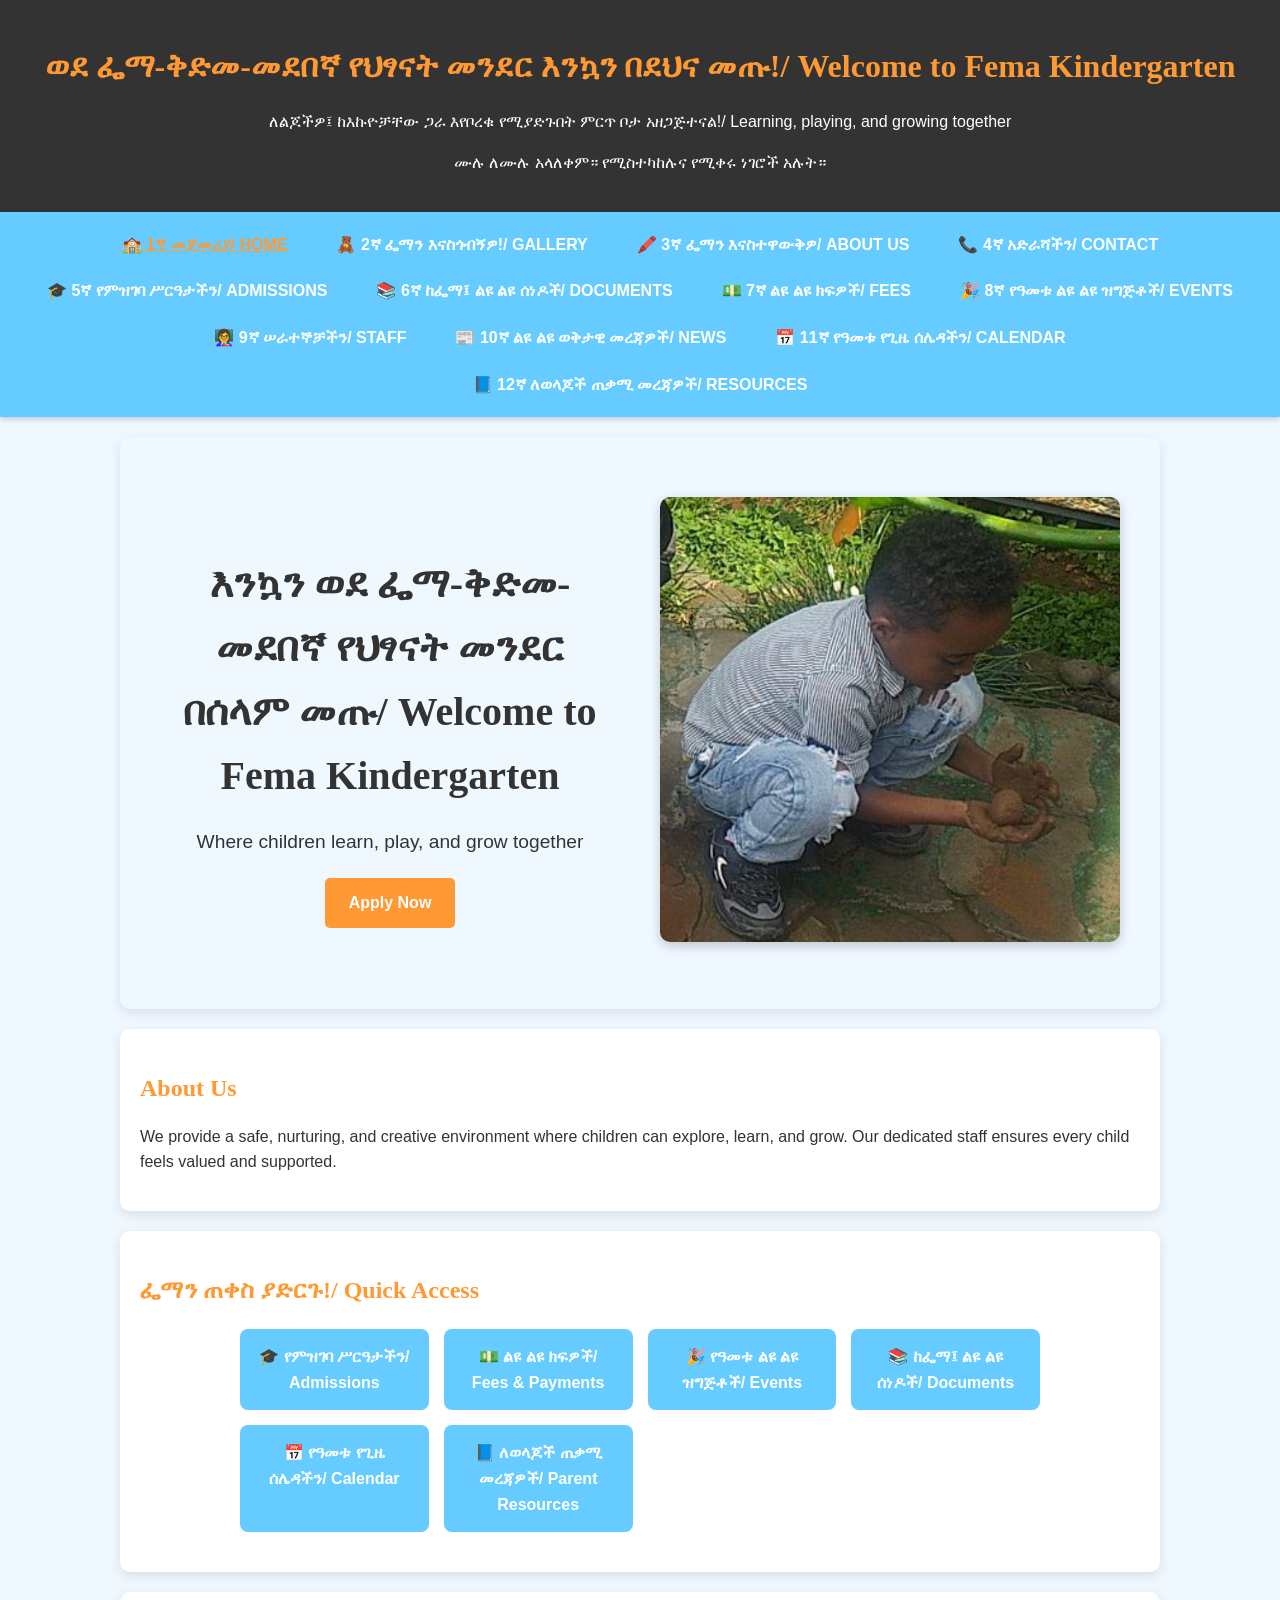
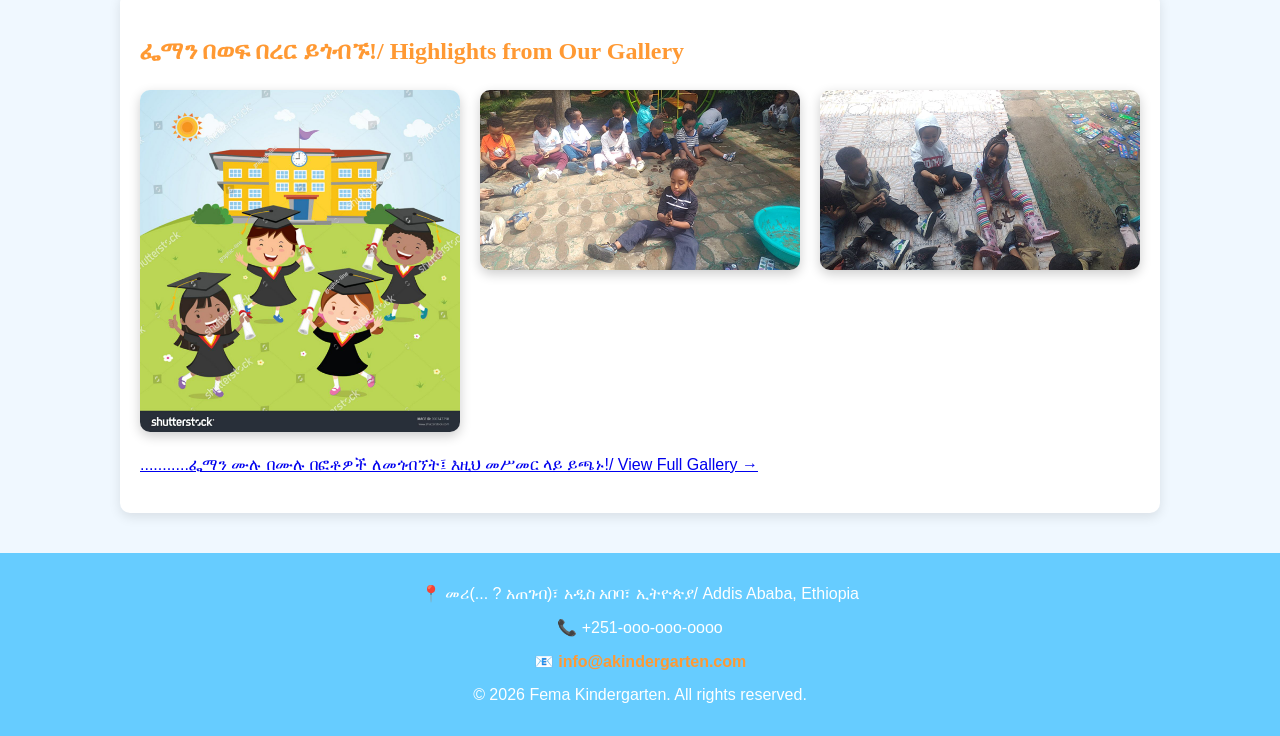
<file: index.html>
<!DOCTYPE html>
<html lang="en">
<head>
   <meta charset="UTF-8">
   <meta name="viewport" content="width=device-width, initial-scale=1.0">
   <title>መጀመሪያ/ Fema Kindergarten - Home</title>
   <link rel="stylesheet" href="03-FemaCSS/style.css">
</head>
<body>

   <!-- Header -->
   <header>
      <h1> ወደ ፌማ-ቅድመ-መደበኛ የህፃናት መንደር እንኳን በደህና መጡ!/ Welcome to Fema Kindergarten</h1>
      <p>ለልጆችዎ፤ ከእኩዮቻቸው ጋራ እየቦረቁ የሚያድጉበት ምርጥ ቦታ አዘጋጅተናል!/ Learning, playing, and growing together</p>
      <p>ሙሉ ለሙሉ አላለቀም። የሚስተካከሉና የሚቀሩ ነገሮች አሉት። </p>
   </header>

   <!-- Navigation -->
   <nav>
      <div class="menu-toggle" id="menu-toggle">☰ Menu</div>
      <div class="nav-links" id="nav-links">
      <a href="index.html" id="home-link" onclick="location.reload();">🏫 1ኛ መጀመሪያ/ Home</a>
      <a href="11-gallery.html">🧸 2ኛ ፌማን እናስጎብኝዎ!/ Gallery</a>
      <a href="10-about.html">🖍️ 3ኛ ፌማን እናስተዋውቅዎ/ About Us</a>
      <a href="9-contact.html">📞 4ኛ አድራሻችን/ Contact</a>
      <a href="8-admissions.html">🎓 5ኛ የምዝገባ ሥርዓታችን/ Admissions</a>
      <a href="7-documents.html">📚 6ኛ ከፌማ፤ ልዩ ልዩ ሰነዶች/ Documents</a>
      <a href="6-fees.html">💵 7ኛ ልዩ ልዩ ክፍዎች/ Fees</a>
      <a href="5-events.html">🎉 8ኛ የዓመቱ ልዩ ልዩ ዝግጅቶች/ Events</a>
      <a href="4-staff.html">👩‍🏫 9ኛ ሠራተኞቻችን/ Staff</a>
      <a href="3-news.html">📰 10ኛ ልዩ ልዩ ወቅታዊ መረጃዎች/ News</a>
      <a href="2-calendar.html">📅 11ኛ የዓመቱ የጊዜ ሰሌዳችን/ Calendar</a>
      <a href="1-resources.html">📘 12ኛ ለወላጆች ጠቃሚ መረጃዎች/ Resources</a>
      </div>
   </nav>

   <!-- Hero Section -->
   <section class="hero">
      <div class="hero-content">
         <h2>እንኳን ወደ ፌማ-ቅድመ-መደበኛ የህፃናት መንደር በሰላም መጡ/ Welcome to Fema Kindergarten</h2>
         <p>Where children learn, play, and grow together</p>
         <a href="admissions.html" class="hero-button">Apply Now</a>
      </div>
      <div class="hero-image">
         <img src="01-Femaimages/01-ጭቃ የሚያቦካው ልጅ.jpg" alt="Happy children playing at kindergarten">
      </div>
   </section>

   <!-- Welcome Message -->
   <section class="welcome">
      <h2>About Us</h2>
      <p>We provide a safe, nurturing, and creative environment where children can explore, learn, and grow. Our dedicated staff ensures every child feels valued and supported.</p>
   </section>

   <!-- Quick Links Grid -->
   <section class="quick-links">
      <h2>ፌማን ጠቀስ ያድርጉ!/ Quick Access</h2>
      <div class="link-grid">
         <a href="8-admissions.html">🎓 የምዝገባ ሥርዓታችን/ Admissions</a>
         <a href="6-fees.html">💵 ልዩ ልዩ ክፍዎች/ Fees & Payments</a>
         <a href="5-events.html">🎉 የዓመቱ ልዩ ልዩ ዝግጅቶች/ Events</a>
         <a href="7-documents.html">📚 ከፌማ፤ ልዩ ልዩ ሰነዶች/ Documents</a>
         <a href="2-calendar.html">📅 የዓመቱ የጊዜ ሰሌዳችን/ Calendar</a>
         <a href="1-resources.html">📘 ለወላጆች ጠቃሚ መረጃዎች/ Parent Resources</a>
      </div>
   </section>

   <!-- Highlights Grid -->
   <section class="highlights">
      <h2>ፌማን በወፍ በረር ይጎብኙ!/ Highlights from Our Gallery</h2>
      <div class="highlight-grid">
         <img src="01-Femaimages/5-ፌማ-photo.jpg" alt="Children painting">
         <img src="01-Femaimages/photo_2026-07-05_15-26-59.jpg" alt="Outdoor play">
         <img src="01-Femaimages/photo_2026-07-05_15-27-40.jpg" alt="Classroom fun">
      </div>
      <p><a href="11-gallery.html">...........ፌማን ሙሉ በሙሉ በፎቶዎች ለመጎብኘት፤ እዚህ መሥመር ላይ ይጫኑ!/ View Full Gallery →</a></p>
   </section>

   <!-- Footer -->
   <footer>
      <div class="footer-container">
         <p>📍 መሪ(... ? አጠገብ)፣ አዲስ አበባ፣ ኢትዮጵያ/ Addis Ababa, Ethiopia</p>
         <p>📞 +251-ooo-ooo-oooo</p>
         <p>📧 <a href="mailto:info@akindergarten.com">info@akindergarten.com</a></p>
         <p>© 2026 Fema Kindergarten. All rights reserved.</p>
      </div>
   </footer>

<script src="script.js"></script>

<!-- Back to Top button -->
<button id="back-to-top" style="display:none; position:fixed; bottom:20px; right:20px;">
   ⬆ Back to Top
</button>

</body>
</html>
</file>
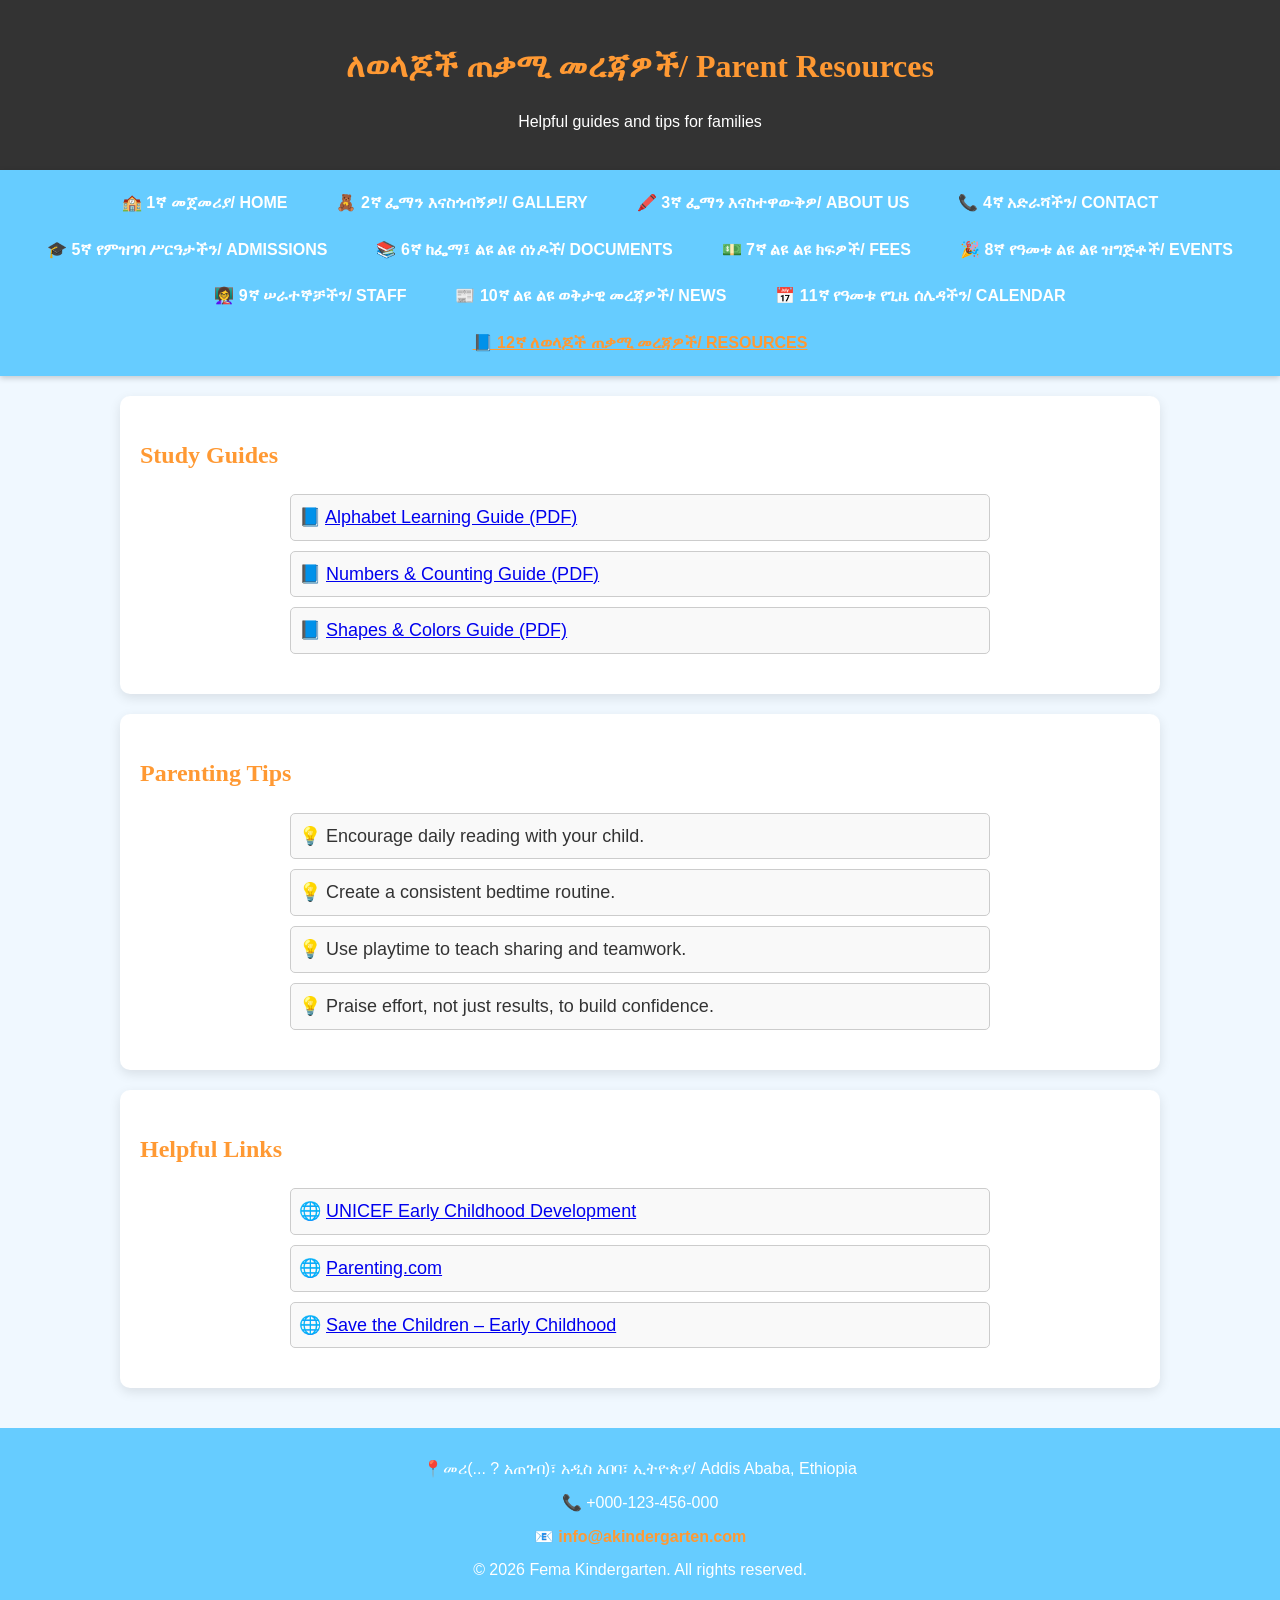
<file: 1-resources.html>
<!DOCTYPE html>
<html lang="en">
<head>
   <meta charset="UTF-8">
   <meta name="viewport" content="width=device-width, initial-scale=1.0">
   <title>ለወላጆች ጠቃሚ መረጃዎች/ Fema Kindergarten - Parent Resources</title>
   <link rel="stylesheet" href="03-FemaCSS/style.css">
</head>
<body>

   <header>
      <h1>ለወላጆች ጠቃሚ መረጃዎች/ Parent Resources</h1>
      <p>Helpful guides and tips for families</p>
   </header>

   <nav>
      <div class="menu-toggle" id="menu-toggle">☰ Menu</div>
      <div class="nav-links" id="nav-links">
      <a href="index.html" id="home-link" onclick="location.reload();">🏫 1ኛ መጀመሪያ/ Home</a>
      <a href="11-gallery.html">🧸 2ኛ ፌማን እናስጎብኝዎ!/ Gallery</a>
      <a href="10-about.html">🖍️ 3ኛ ፌማን እናስተዋውቅዎ/ About Us</a>
      <a href="9-contact.html">📞 4ኛ አድራሻችን/ Contact</a>
      <a href="8-admissions.html">🎓 5ኛ የምዝገባ ሥርዓታችን/ Admissions</a>
      <a href="7-documents.html">📚 6ኛ ከፌማ፤ ልዩ ልዩ ሰነዶች/ Documents</a>
      <a href="6-fees.html">💵 7ኛ ልዩ ልዩ ክፍዎች/ Fees</a>
      <a href="5-events.html">🎉 8ኛ የዓመቱ ልዩ ልዩ ዝግጅቶች/ Events</a>
      <a href="4-staff.html">👩‍🏫 9ኛ ሠራተኞቻችን/ Staff</a>
      <a href="3-news.html">📰 10ኛ ልዩ ልዩ ወቅታዊ መረጃዎች/ News</a>
      <a href="2-calendar.html">📅 11ኛ የዓመቱ የጊዜ ሰሌዳችን/ Calendar</a>
      <a href="1-resources.html">📘 12ኛ ለወላጆች ጠቃሚ መረጃዎች/ Resources</a>
      </div>
   </nav>

   <section>
      <h2>Study Guides</h2>
      <ul class="resources-list">
         <li>📘 <a href="01-Femaimages/Alphabet-Guide.pdf" target="_blank">Alphabet Learning Guide (PDF)</a></li>
         <li>📘 <a href="01-Femaimages/Numbers-Guide.pdf" target="_blank">Numbers & Counting Guide (PDF)</a></li>
         <li>📘 <a href="01-Femaimages/Shapes-Colors.pdf" target="_blank">Shapes & Colors Guide (PDF)</a></li>
      </ul>
   </section>

   <section>
      <h2>Parenting Tips</h2>
      <ul class="resources-list">
         <li>💡 Encourage daily reading with your child.</li>
         <li>💡 Create a consistent bedtime routine.</li>
         <li>💡 Use playtime to teach sharing and teamwork.</li>
         <li>💡 Praise effort, not just results, to build confidence.</li>
      </ul>
   </section>

   <section>
      <h2>Helpful Links</h2>
      <ul class="resources-list">
         <li>🌐 <a href="https://www.unicef.org/early-childhood-development" target="_blank">UNICEF Early Childhood Development</a></li>
         <li>🌐 <a href="https://www.parenting.com/" target="_blank">Parenting.com</a></li>
         <li>🌐 <a href="https://www.savethechildren.org/us/what-we-do/education/early-childhood" target="_blank">Save the Children – Early Childhood</a></li>
      </ul>
   </section>

   <footer>
   <div class="footer-container">
      <p>📍መሪ(... ? አጠገብ)፣ አዲስ አበባ፣ ኢትዮጵያ/ Addis Ababa, Ethiopia</p>
      <p>📞 +000-123-456-000</p>
      <p>📧 <a href="mailto:info@akindergarten.com">info@akindergarten.com</a></p>
      <p>© 2026 Fema Kindergarten. All rights reserved.</p>
   </div>
</footer>

<script src="script.js"></script>

</body>
</html>
</file>
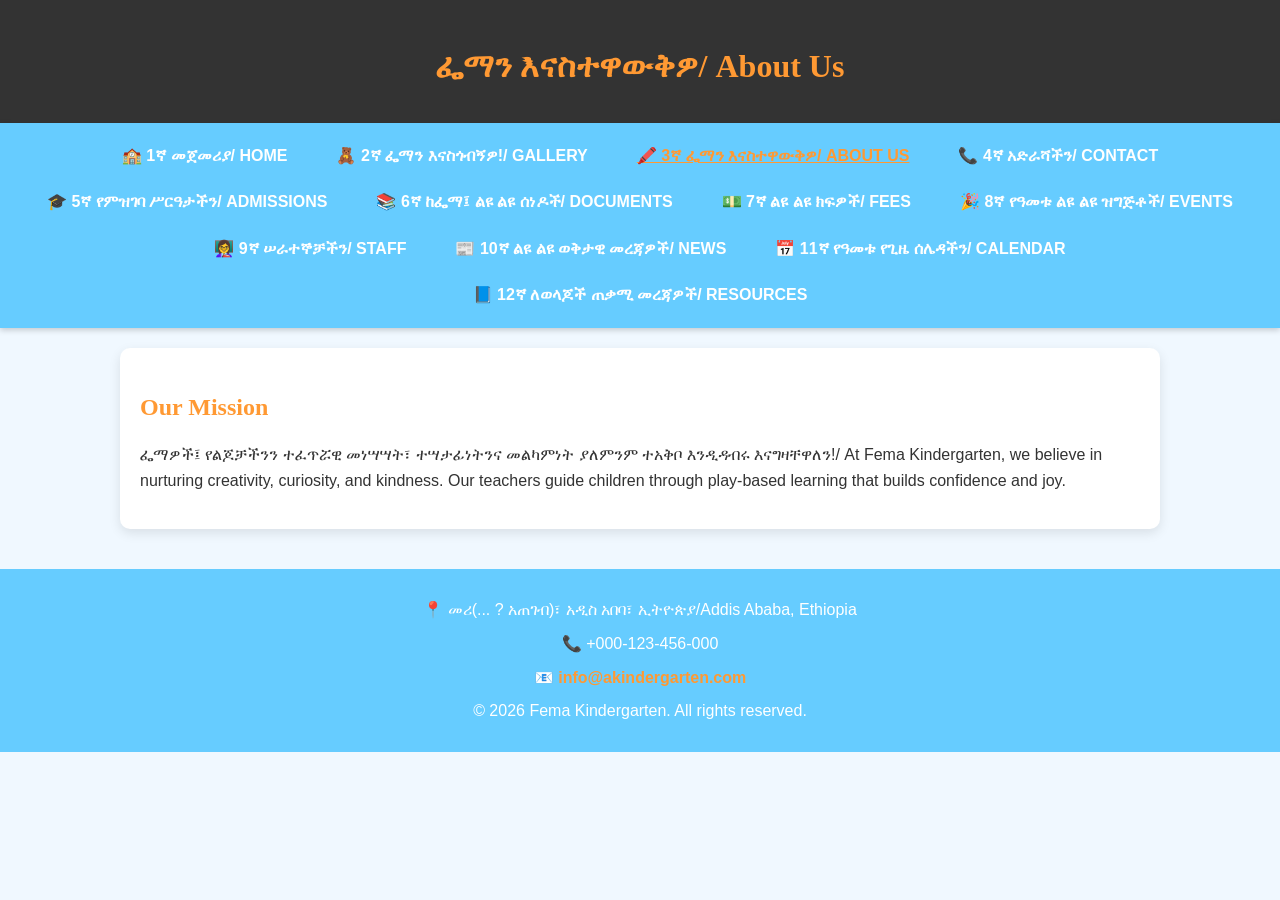
<file: 10-about.html>
<!DOCTYPE html>
<html lang="en">
<head>
   <meta charset="UTF-8">
   <meta name="viewport" content="width=device-width, initial-scale=1.0">
   <title> ፌማን እናስተዋውቅዎ/ Fema Kindergarten - About Us</title>
   <link rel="stylesheet" href="03-FemaCSS/style.css">
</head>

   <header>
      <h1>ፌማን እናስተዋውቅዎ/ About Us</h1>
   </header>

   <nav>
      <div class="menu-toggle" id="menu-toggle">☰ Menu</div>
      <div class="nav-links" id="nav-links">
      <a href="index.html" id="home-link" onclick="location.reload();">🏫 1ኛ መጀመሪያ/ Home</a>
      <a href="11-gallery.html">🧸 2ኛ ፌማን እናስጎብኝዎ!/ Gallery</a>
      <a href="10-about.html">🖍️ 3ኛ ፌማን እናስተዋውቅዎ/ About Us</a>
      <a href="9-contact.html">📞 4ኛ አድራሻችን/ Contact</a>
      <a href="8-admissions.html">🎓 5ኛ የምዝገባ ሥርዓታችን/ Admissions</a>
      <a href="7-documents.html">📚 6ኛ ከፌማ፤ ልዩ ልዩ ሰነዶች/ Documents</a>
      <a href="6-fees.html">💵 7ኛ ልዩ ልዩ ክፍዎች/ Fees</a>
      <a href="5-events.html">🎉 8ኛ የዓመቱ ልዩ ልዩ ዝግጅቶች/ Events</a>
      <a href="4-staff.html">👩‍🏫 9ኛ ሠራተኞቻችን/ Staff</a>
      <a href="3-news.html">📰 10ኛ ልዩ ልዩ ወቅታዊ መረጃዎች/ News</a>
      <a href="2-calendar.html">📅 11ኛ የዓመቱ የጊዜ ሰሌዳችን/ Calendar</a>
      <a href="1-resources.html">📘 12ኛ ለወላጆች ጠቃሚ መረጃዎች/ Resources</a>
      </div>
   </nav>

   <section>
      <h2>Our Mission</h2>
      <p>ፌማዎች፤ የልጆቻችንን ተፈጥሯዊ መነሣሣት፣ ተሣታፊነትንና መልካምነት ያለምንም ተአቅቦ እንዲዳብሩ እናግዛቸዋለን!/ At Fema Kindergarten, we believe in nurturing creativity, curiosity, and kindness. Our teachers guide children through play‑based learning that builds confidence and joy.</p>
   </section>

   <footer>
   <div class="footer-container">
      <p>📍 መሪ(... ? አጠገብ)፣ አዲስ አበባ፣ ኢትዮጵያ/Addis Ababa, Ethiopia</p>
      <p>📞 +000-123-456-000</p>
      <p>📧 <a href="mailto:info@akindergarten.com">info@akindergarten.com</a></p>
      <p>© 2026 Fema Kindergarten. All rights reserved.</p>
   </div>
   
</footer>

<script src="script.js"></script>

</body>
</html>
</file>
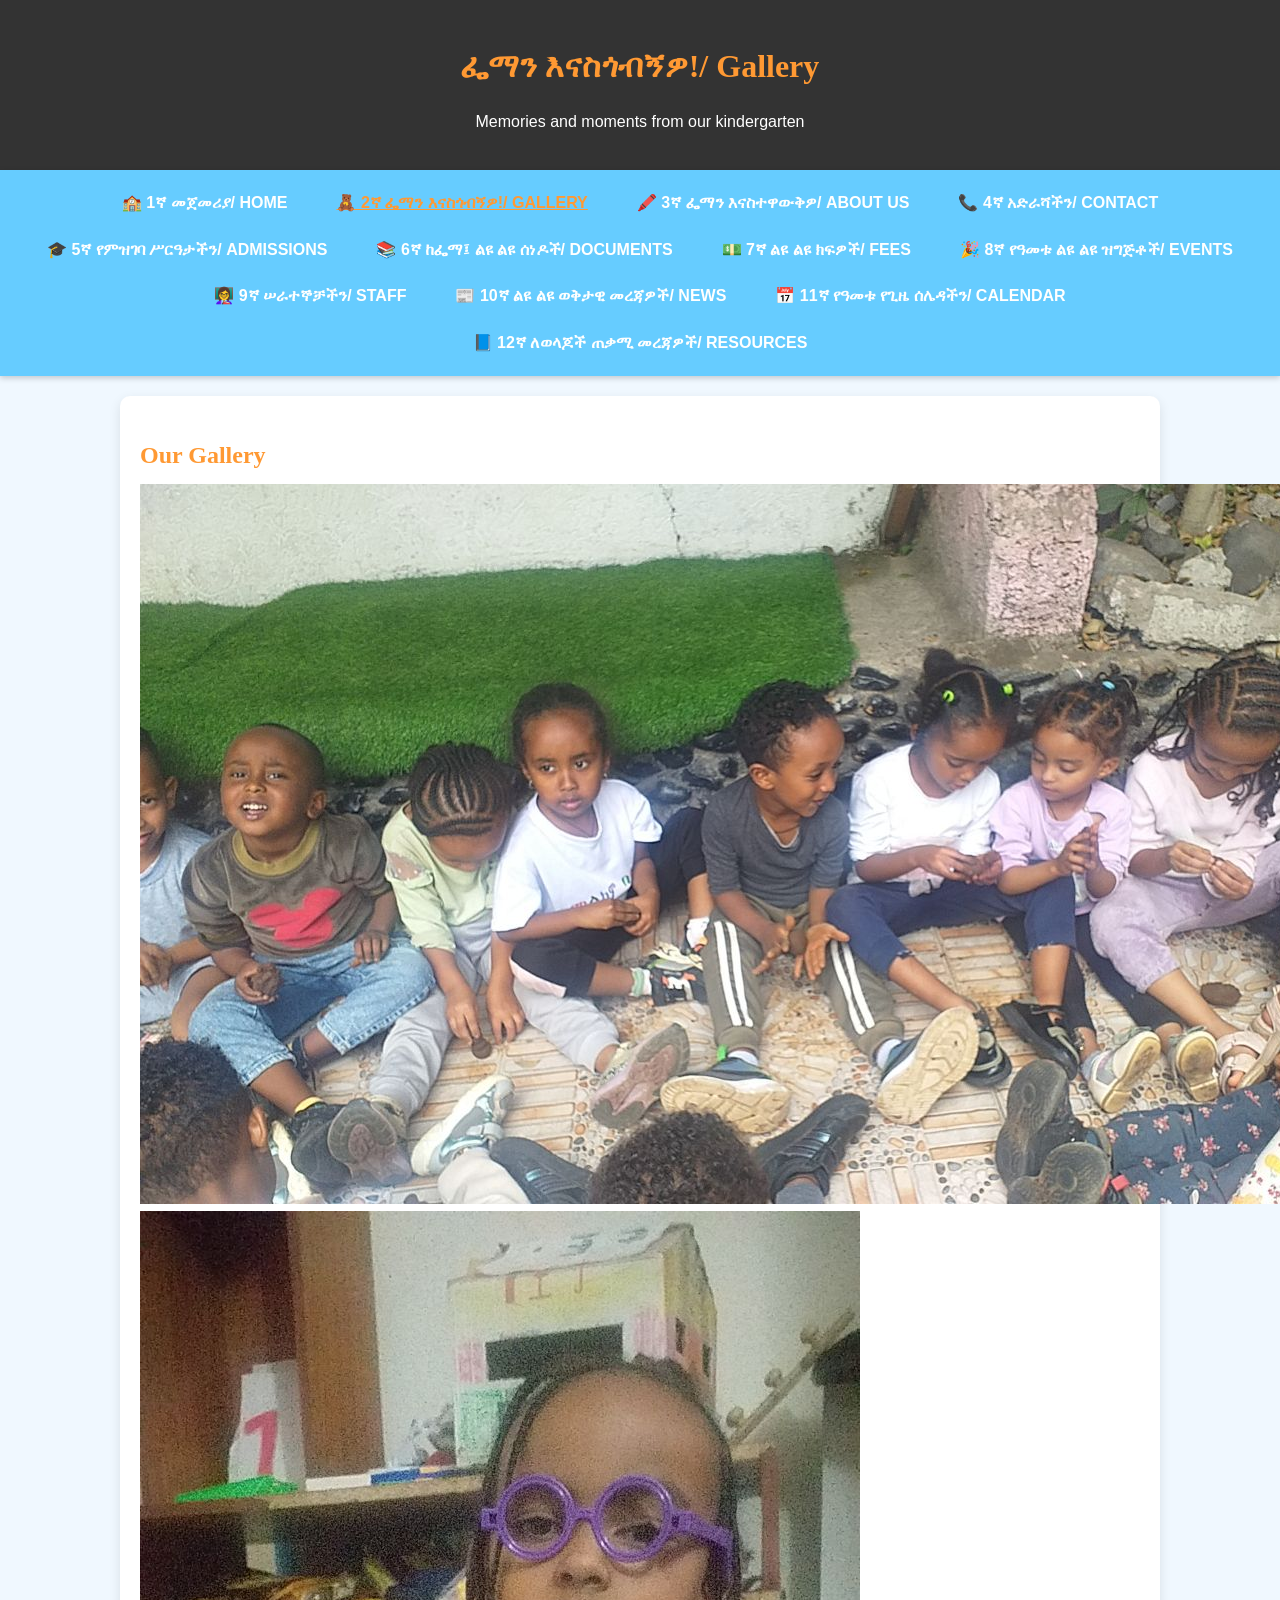
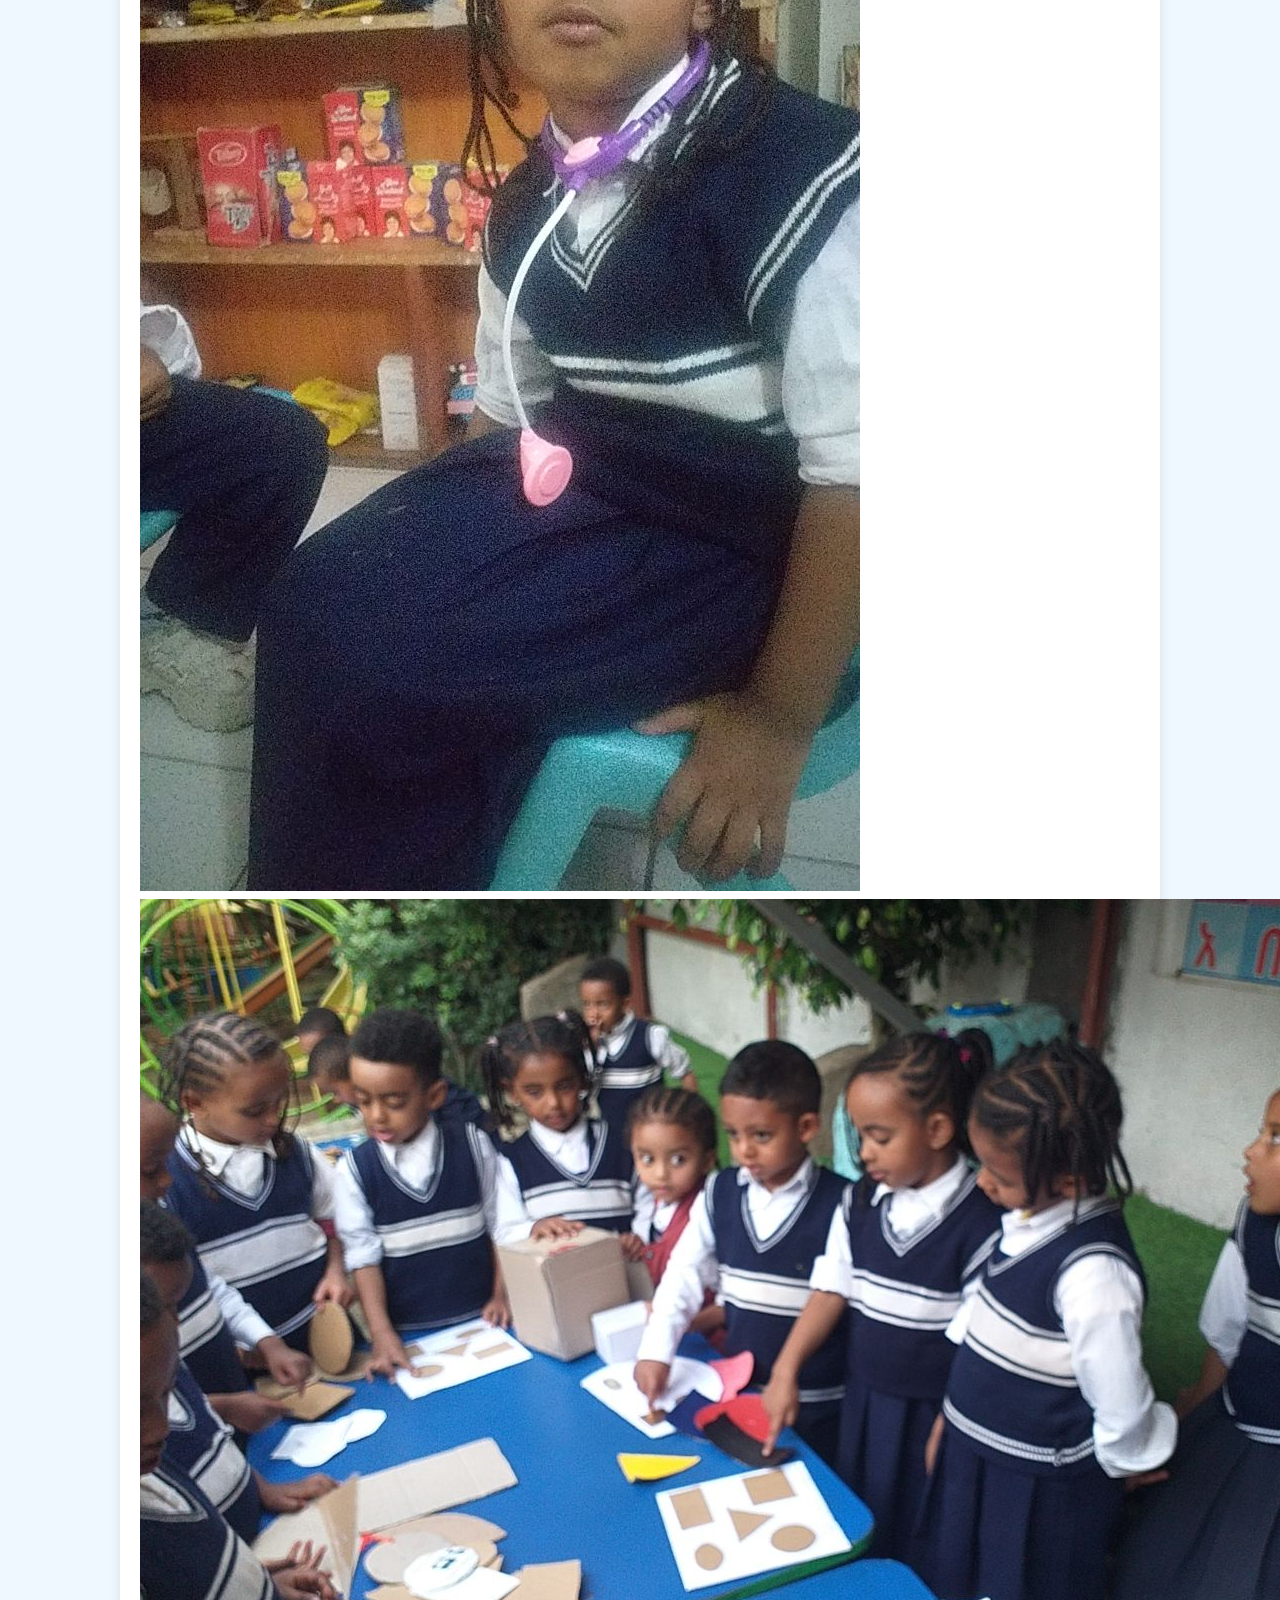
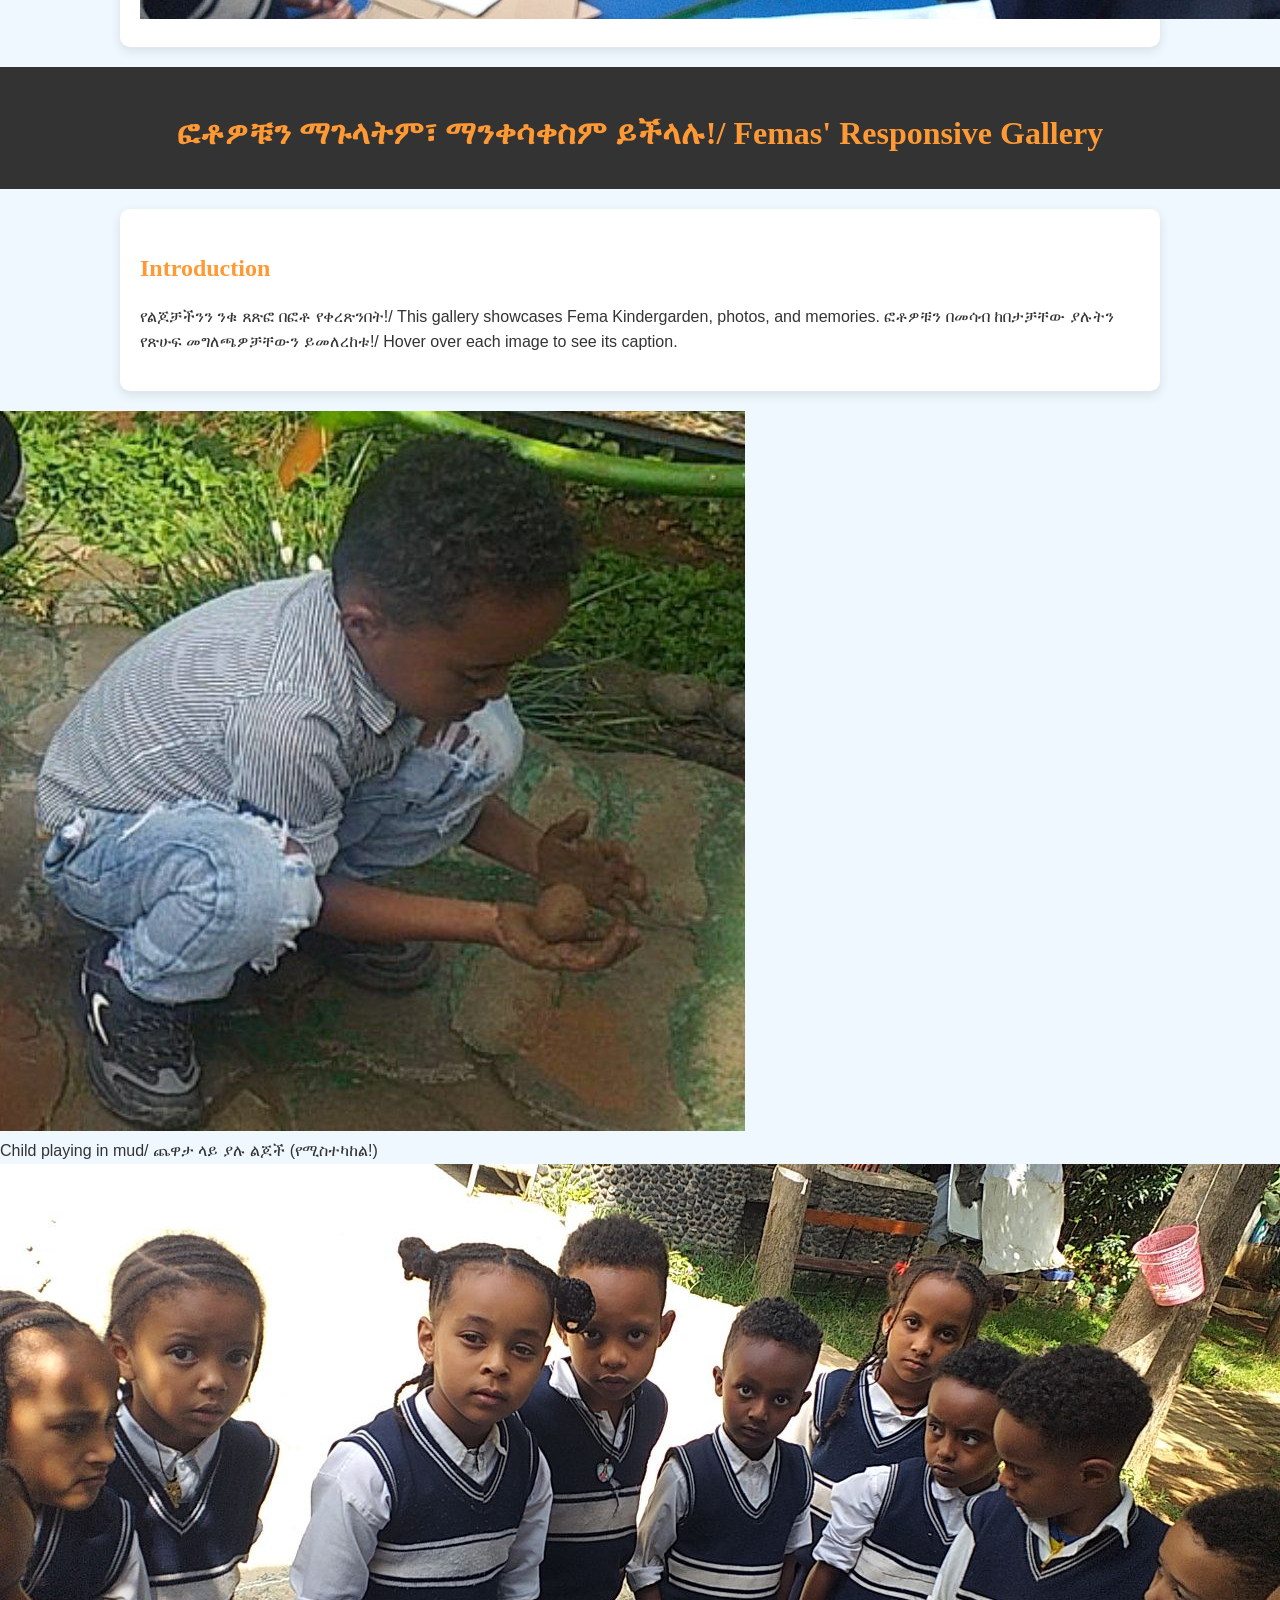
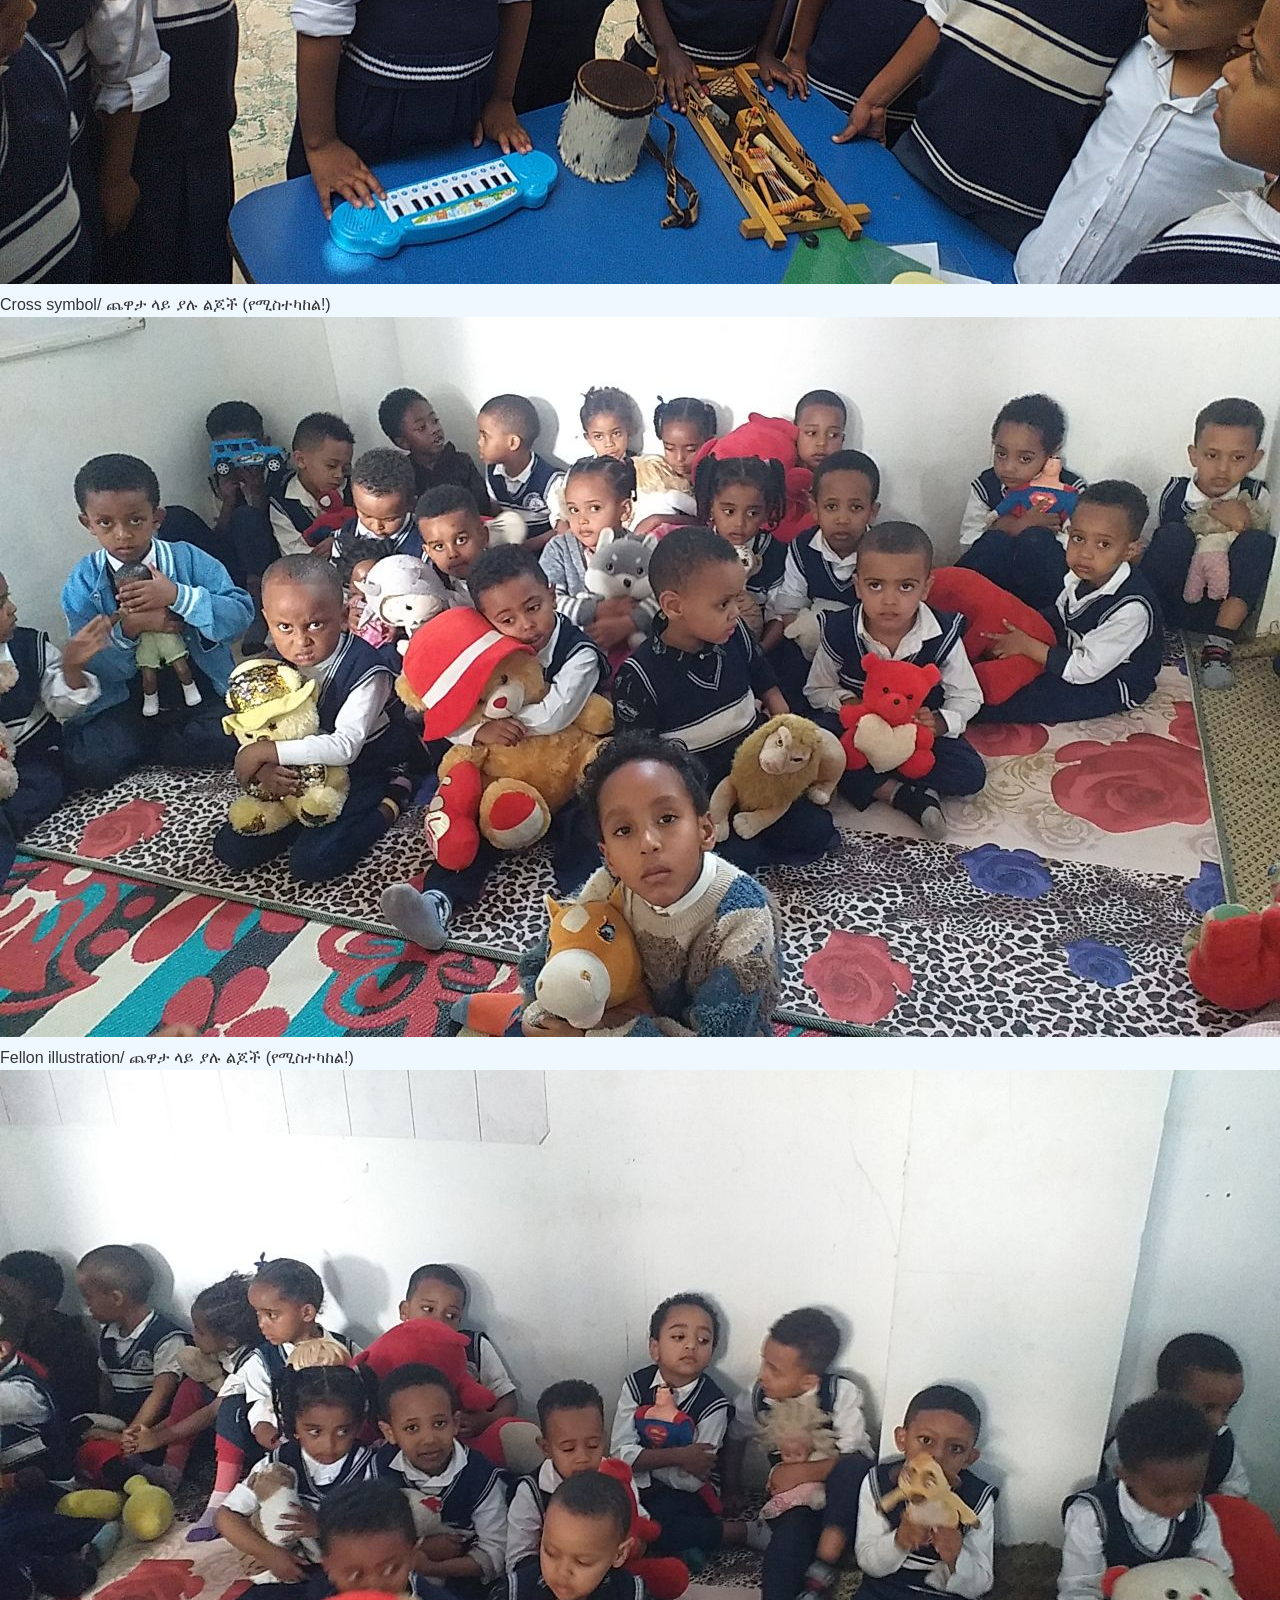
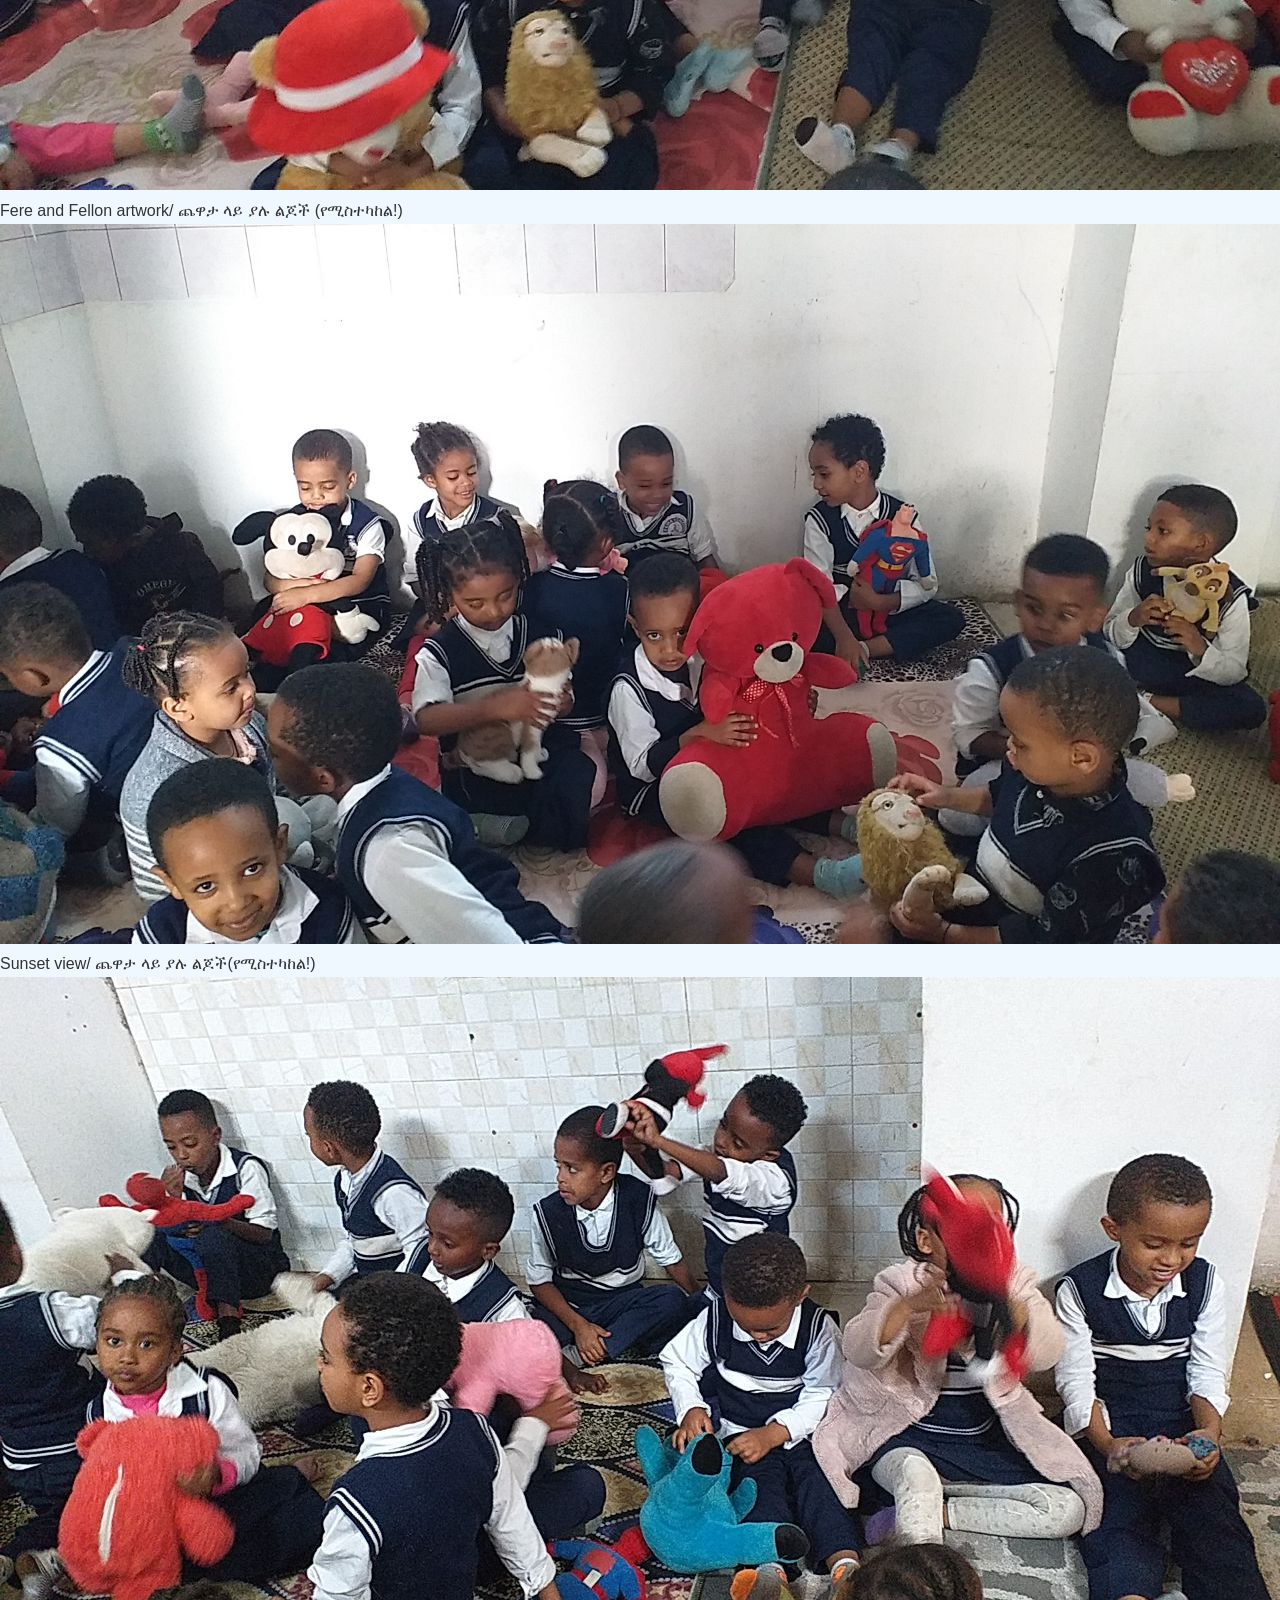
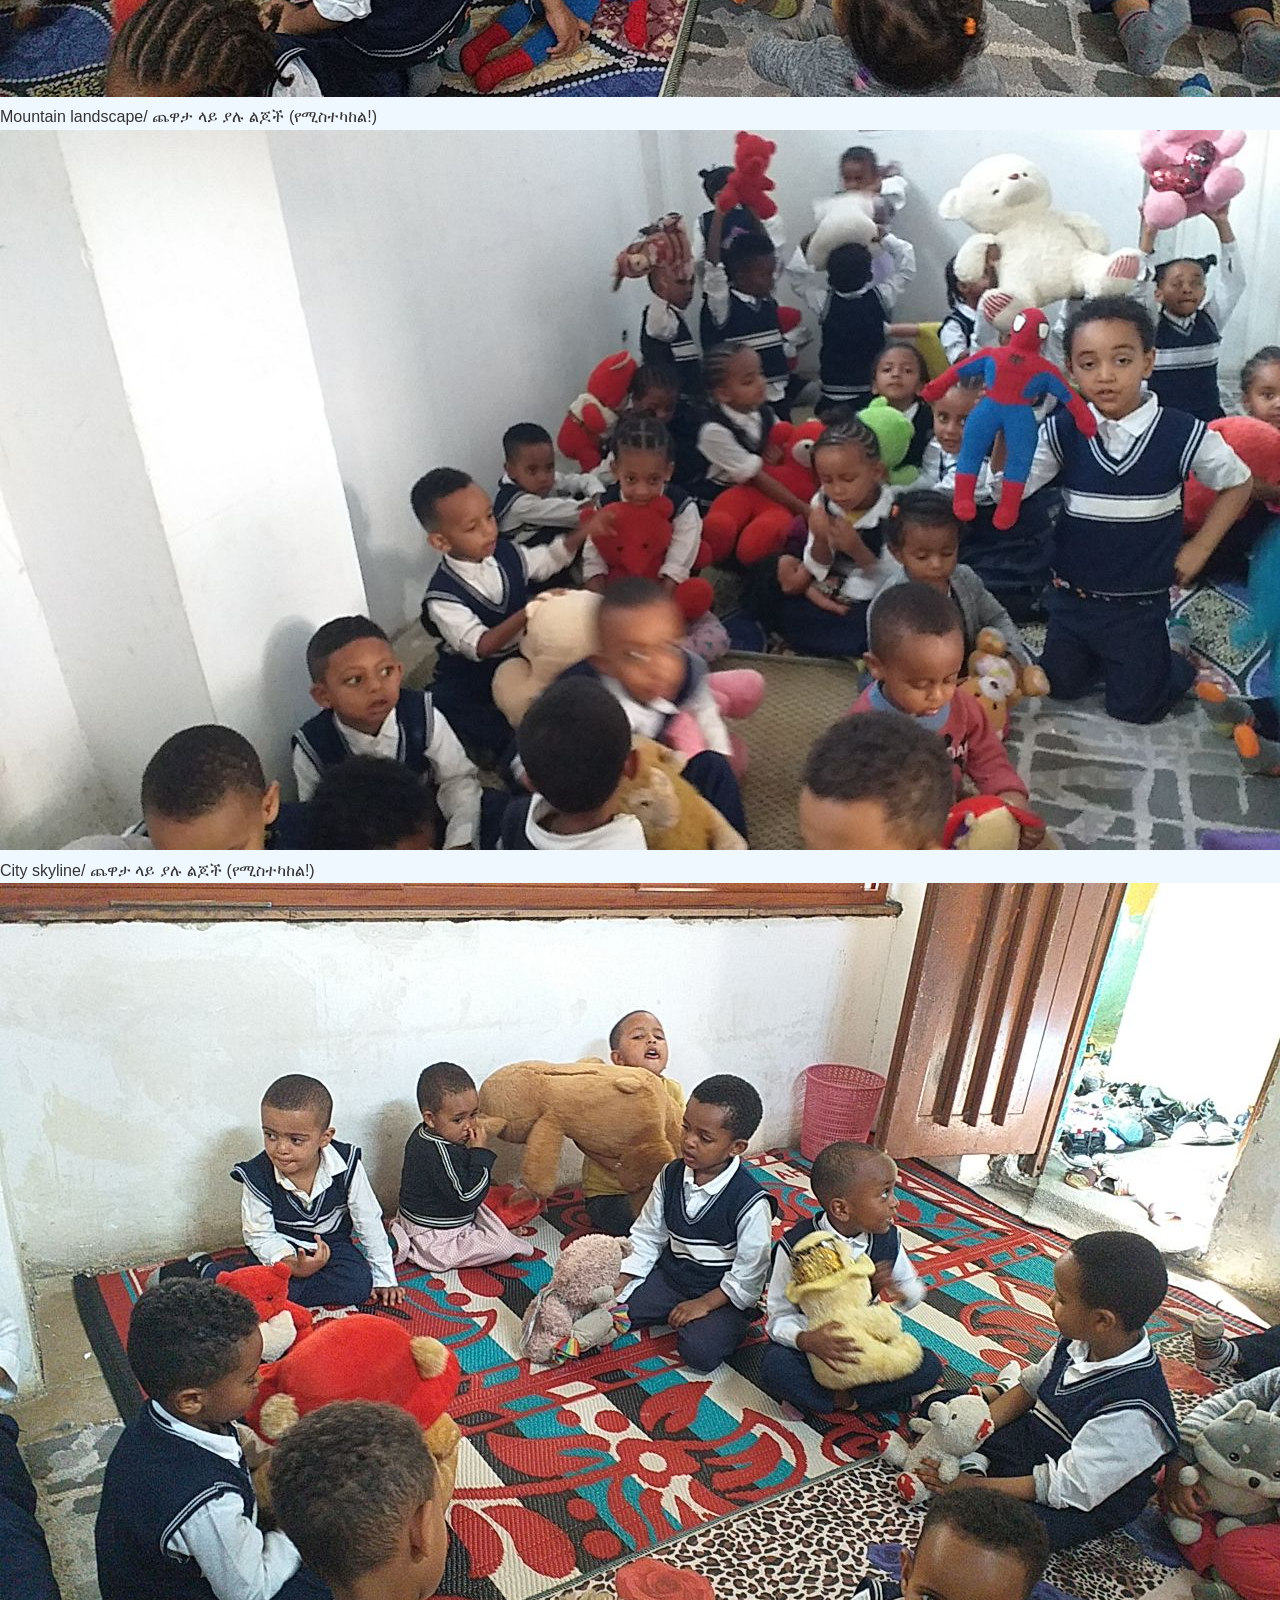
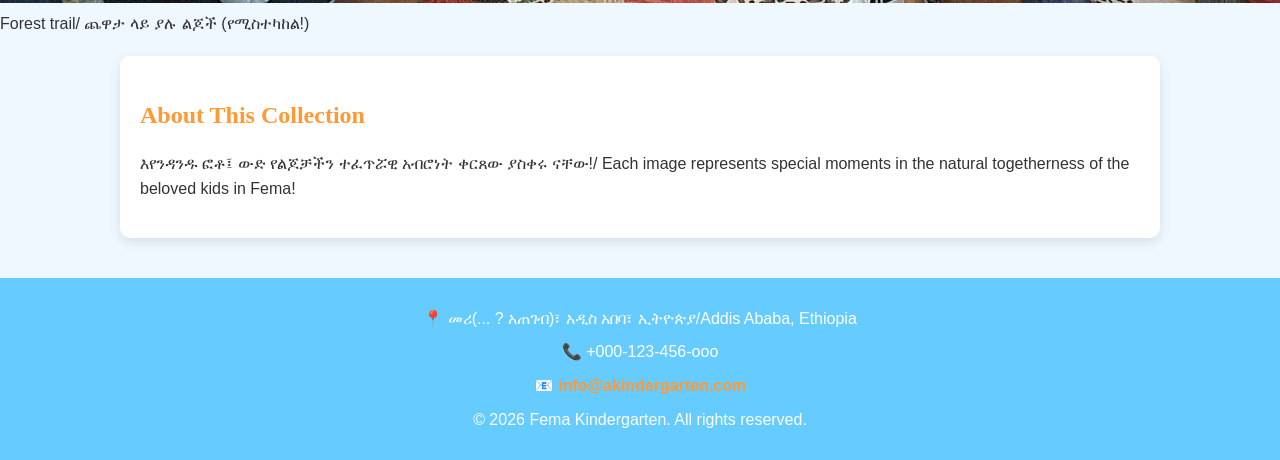
<file: 11-gallery.html>
<!DOCTYPE html>
<html lang="en">
<head>
   <meta charset="UTF-8">
   <meta name="viewport" content="width=device-width, initial-scale=1.0">
   <title>ፌማን እናስጎብኝዎ!/ Fema Kindergarten - Gallery</title>
   <link rel="stylesheet" href="03-FemaCSS/style.css">
</head>

<body>
   <header>
      <h1>ፌማን እናስጎብኝዎ!/ Gallery</h1>
      <p>Memories and moments from our kindergarten</p>
   </header>

   <nav>
      <div class="menu-toggle" id="menu-toggle">☰ Menu</div>
      <div class="nav-links" id="nav-links">
      <a href="index.html" id="home-link" onclick="location.reload();">🏫 1ኛ መጀመሪያ/ Home</a>
      <a href="11-gallery.html">🧸 2ኛ ፌማን እናስጎብኝዎ!/ Gallery</a>
      <a href="10-about.html">🖍️ 3ኛ ፌማን እናስተዋውቅዎ/ About Us</a>
      <a href="9-contact.html">📞 4ኛ አድራሻችን/ Contact</a>
      <a href="8-admissions.html">🎓 5ኛ የምዝገባ ሥርዓታችን/ Admissions</a>
      <a href="7-documents.html">📚 6ኛ ከፌማ፤ ልዩ ልዩ ሰነዶች/ Documents</a>
      <a href="6-fees.html">💵 7ኛ ልዩ ልዩ ክፍዎች/ Fees</a>
      <a href="5-events.html">🎉 8ኛ የዓመቱ ልዩ ልዩ ዝግጅቶች/ Events</a>
      <a href="4-staff.html">👩‍🏫 9ኛ ሠራተኞቻችን/ Staff</a>
      <a href="3-news.html">📰 10ኛ ልዩ ልዩ ወቅታዊ መረጃዎች/ News</a>
      <a href="2-calendar.html">📅 11ኛ የዓመቱ የጊዜ ሰሌዳችን/ Calendar</a>
      <a href="1-resources.html">📘 12ኛ ለወላጆች ጠቃሚ መረጃዎች/ Resources</a>
      </div>
   </nav>

   <section>
      <h2>Our Gallery</h2>
      <img src="01-Femaimages/photo_2026-07-05_15-28-12.jpg" alt="Children playing (የሚስተካከል!)">
      <img src="01-Femaimages/photo_2026-07-05_15-28-52.jpg" alt="Classroom activity (የሚስተካከል!)">
      <img src="01-Femaimages/photo_2026-07-05_15-29-31.jpg" alt="Outdoor fun (የሚስተካከል!)">
   </section>

   <header>
      <h1>ፎቶዎቹን ማጉላትም፣ ማንቀሳቀስም ይችላሉ!/ Femas' Responsive Gallery</h1>
   </header>

   <section>
      <h2>Introduction</h2>
      <p>የልጆቻችንን ንቁ ጸጽፎ በፎቶ የቀረጽንበት!/ This gallery showcases Fema Kindergarden, photos, and memories. ፎቶዎቹን በመሳብ ከበታቻቸው ያሉትን የጽሁፍ መግለጫዎቻቸውን ይመለረከቱ!/ Hover over each image to see its caption.</p>
   </section>

   <!-- Responsive checkerboard grid -->
   <div class="checkerboard4container">
      <div class="image6x6">
         <img src="01-Femaimages/01-ጭቃ የሚያቦካው ልጅ.jpg" alt="Child playing in mud">
         <div class="caption">Child playing in mud/ ጨዋታ ላይ ያሉ ልጆች (የሚስተካከል!)</div>
      </div>
      <div class="image6x6">
         <img src="01-Femaimages/photo_2026-07-05_15-30-09.jpg" alt="Cross symbol">
         <div class="caption">Cross symbol/ ጨዋታ ላይ ያሉ ልጆች (የሚስተካከል!)</div>
      </div>
      <div class="image6x6">
         <img src="01-Femaimages/photo_2026-07-05_15-30-40.jpg" alt="Fellon illustration">
         <div class="caption">Fellon illustration/ ጨዋታ ላይ ያሉ ልጆች (የሚስተካከል!)</div>
      </div>
      <div class="image6x6">
         <img src="01-Femaimages/photo_2026-07-05_15-31-10.jpg" alt="Fere and Fellon artwork">
         <div class="caption">Fere and Fellon artwork/ ጨዋታ ላይ ያሉ ልጆች (የሚስተካከል!)</div>
      </div>
      <div class="image6x6">
         <img src="01-Femaimages/photo_2026-07-05_15-31-46.jpg" alt="Sunset view">
         <div class="caption">Sunset view/ ጨዋታ ላይ ያሉ ልጆች(የሚስተካከል!)</div>
      </div>
      <div class="image6x6">
         <img src="01-Femaimages/photo_2026-07-05_15-32-19.jpg" alt="Mountain landscape">
         <div class="caption">Mountain landscape/ ጨዋታ ላይ ያሉ ልጆች (የሚስተካከል!)</div>
      </div>
      <div class="image6x6">
         <img src="01-Femaimages/photo_2026-07-05_15-32-56.jpg" alt="City skyline">
         <div class="caption">City skyline/ ጨዋታ ላይ ያሉ ልጆች (የሚስተካከል!)</div>
      </div>
      <div class="image6x6">
         <img src="01-Femaimages/photo_2026-07-05_15-32-33.jpg" alt="Forest trail">
         <div class="caption">Forest trail/ ጨዋታ ላይ ያሉ ልጆች (የሚስተካከል!)</div>
      </div>
   </div>

   <section>
      <h2>About This Collection</h2>
      <p>እየንዳንዱ ፎቶ፤ ውድ የልጆቻችን ተፈጥሯዊ አብሮነት ቀርጸው ያስቀሩ ናቸው!/   Each image represents special moments in the natural togetherness of the beloved kids in Fema!  </p>
      
   </section>

   <footer>
   <div class="footer-container">
      <p>📍 መሪ(... ? አጠገብ)፣ አዲስ አበባ፣ ኢትዮጵያ/Addis Ababa, Ethiopia</p>
      <p>📞 +000-123-456-ooo</p>
      <p>📧 <a href="mailto:info@akindergarten.com">info@akindergarten.com</a></p>
      <p>© 2026 Fema Kindergarten. All rights reserved.</p>
   </div>
</footer>

<script src="script.js"></script>

</body>
</html>
</file>
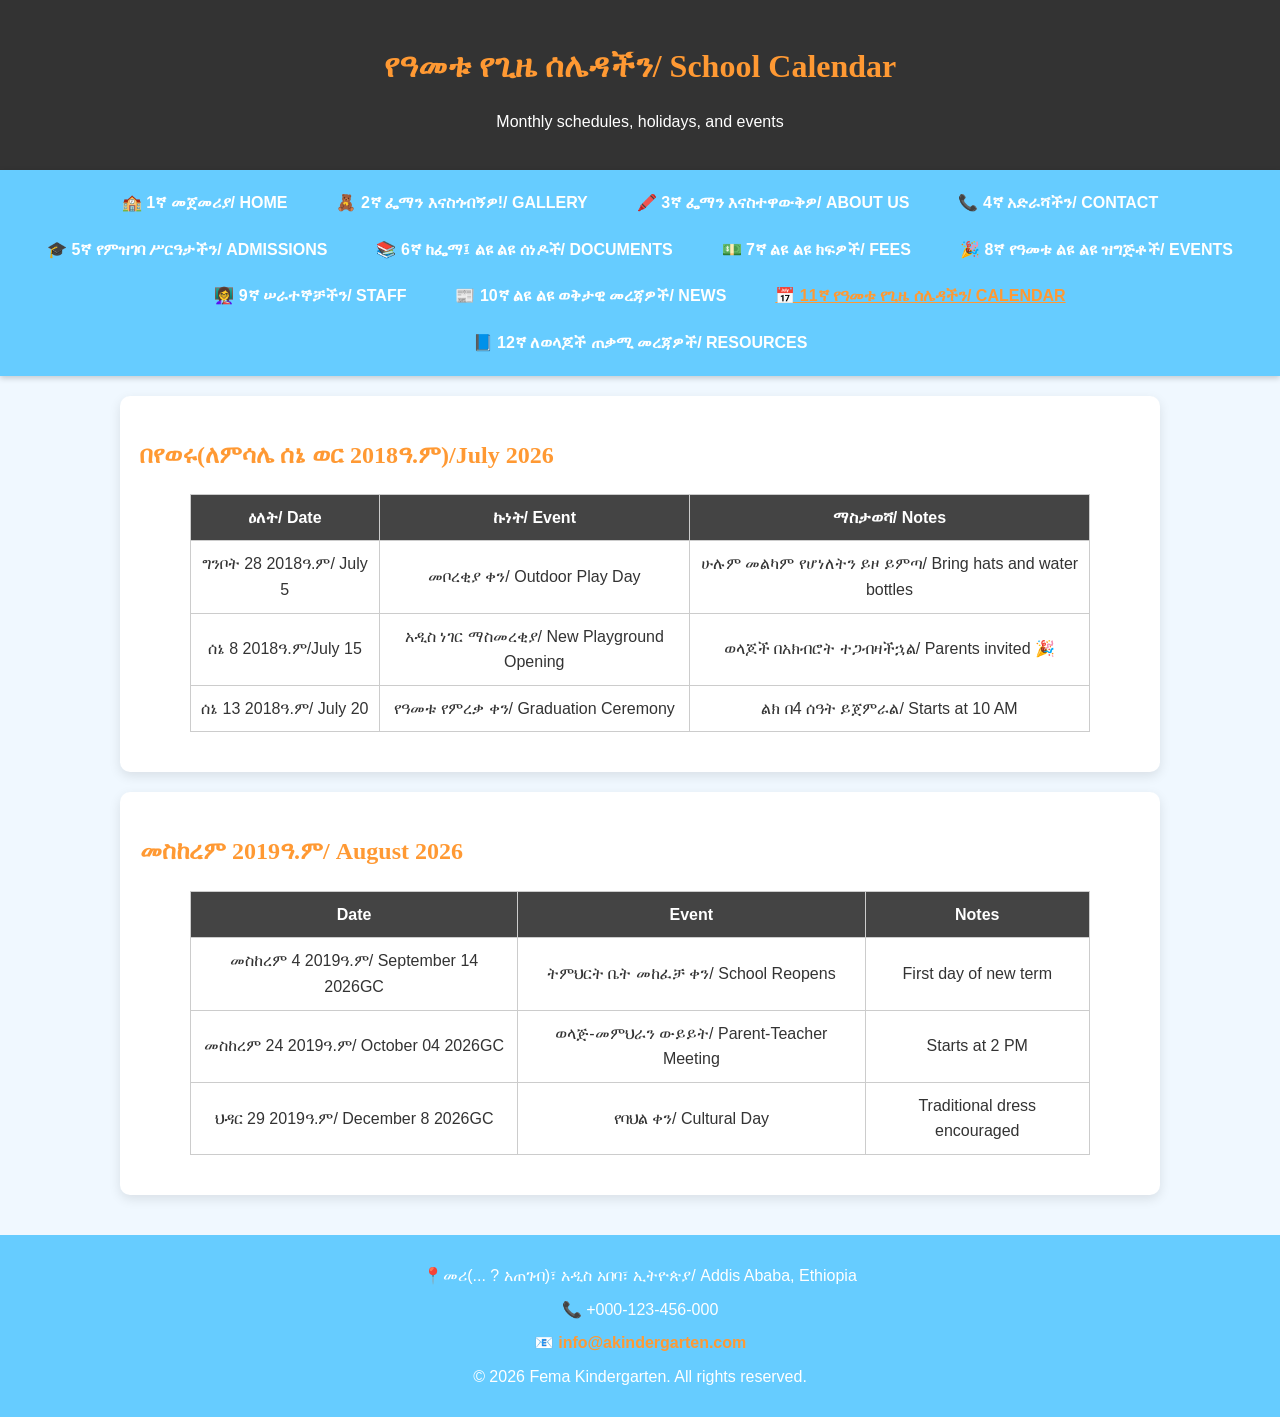
<file: 2-calendar.html>
<!DOCTYPE html>
<html lang="en">
<head>
   <meta charset="UTF-8">
   <meta name="viewport" content="width=device-width, initial-scale=1.0">
   <title>የዓመቱ የጊዜ ሰሌዳችን/ Fema Kindergarten - Calendar</title>
   <link rel="stylesheet" href="03-FemaCSS/style.css">
</head>
<body>
   <header>
      <h1>የዓመቱ የጊዜ ሰሌዳችን/ School Calendar</h1>
      <p>Monthly schedules, holidays, and events</p>
   </header>

   <nav>
      <div class="menu-toggle" id="menu-toggle">☰ Menu</div>
      <div class="nav-links" id="nav-links">
      <a href="index.html" id="home-link" onclick="location.reload();">🏫 1ኛ መጀመሪያ/ Home</a>
      <a href="11-gallery.html">🧸 2ኛ ፌማን እናስጎብኝዎ!/ Gallery</a>
      <a href="10-about.html">🖍️ 3ኛ ፌማን እናስተዋውቅዎ/ About Us</a>
      <a href="9-contact.html">📞 4ኛ አድራሻችን/ Contact</a>
      <a href="8-admissions.html">🎓 5ኛ የምዝገባ ሥርዓታችን/ Admissions</a>
      <a href="7-documents.html">📚 6ኛ ከፌማ፤ ልዩ ልዩ ሰነዶች/ Documents</a>
      <a href="6-fees.html">💵 7ኛ ልዩ ልዩ ክፍዎች/ Fees</a>
      <a href="5-events.html">🎉 8ኛ የዓመቱ ልዩ ልዩ ዝግጅቶች/ Events</a>
      <a href="4-staff.html">👩‍🏫 9ኛ ሠራተኞቻችን/ Staff</a>
      <a href="3-news.html">📰 10ኛ ልዩ ልዩ ወቅታዊ መረጃዎች/ News</a>
      <a href="2-calendar.html">📅 11ኛ የዓመቱ የጊዜ ሰሌዳችን/ Calendar</a>
      <a href="1-resources.html">📘 12ኛ ለወላጆች ጠቃሚ መረጃዎች/ Resources</a>
      </div>
   </nav>

   <section>
      <h2>በየወሩ(ለምሳሌ ሰኔ ወር 2018ዓ.ም)/July 2026</h2>
      <table class="calendar-table">
         <tr>
            <th>ዕለት/ Date</th>
            <th>ኩነት/ Event</th>
            <th>ማስታወሻ/ Notes</th>
         </tr>
         <tr>
            <td>ግንቦት 28 2018ዓ.ም/ July 5</td>
            <td>መቦረቂያ ቀን/ Outdoor Play Day</td>
            <td>ሁሉም መልካም የሆነለትን ይዞ ይምጣ/ Bring hats and water bottles</td>
         </tr>
         <tr>
            <td>ሰኔ 8 2018ዓ.ም/July 15</td>
            <td>አዲስ ነገር ማስመረቂያ/ New Playground Opening</td>
            <td>ወላጆች በአክብሮት ተጋብዛችኋል/ Parents invited 🎉</td>
         </tr>
         <tr>
            <td>ሰኔ 13 2018ዓ.ም/ July 20</td>
            <td>የዓመቱ የምረቃ ቀን/ Graduation Ceremony</td>
            <td>ልክ በ4 ሰዓት ይጀምራል/ Starts at 10 AM</td>
         </tr>
      </table>
   </section>

   <section>
      <h2>መስከረም 2019ዓ.ም/ August 2026</h2>
      <table class="calendar-table">
         <tr>
            <th>Date</th>
            <th>Event</th>
            <th>Notes</th>
         </tr>
         <tr>
            <td>መስከረም 4 2019ዓ.ም/ September 14 2026GC</td>
            <td>ትምህርት ቤት መከፈቻ ቀን/ School Reopens</td>
            <td>First day of new term</td>
         </tr>
         
         <tr>
            <td>መስከረም 24 2019ዓ.ም/ October 04 2026GC</td>
            <td>ወላጅ-መምህራን ውይይት/ Parent-Teacher Meeting</td>
            <td>Starts at 2 PM</td>

            <tr>
            <td>ህዳር 29 2019ዓ.ም/ December 8 2026GC</td>
            <td>የባህል ቀን/ Cultural Day</td>
            <td>Traditional dress encouraged</td>
         </tr>

         </tr>
      </table>
   </section>

   <footer>
   <div class="footer-container">
      <p>📍መሪ(... ? አጠገብ)፣ አዲስ አበባ፣ ኢትዮጵያ/ Addis Ababa, Ethiopia</p>
      <p>📞 +000-123-456-000</p>
      <p>📧 <a href="mailto:info@akindergarten.com">info@akindergarten.com</a></p>
      <p>© 2026 Fema Kindergarten. All rights reserved.</p>
   </div>
</footer>

<script src="script.js"></script>

</body>
</html>
</file>
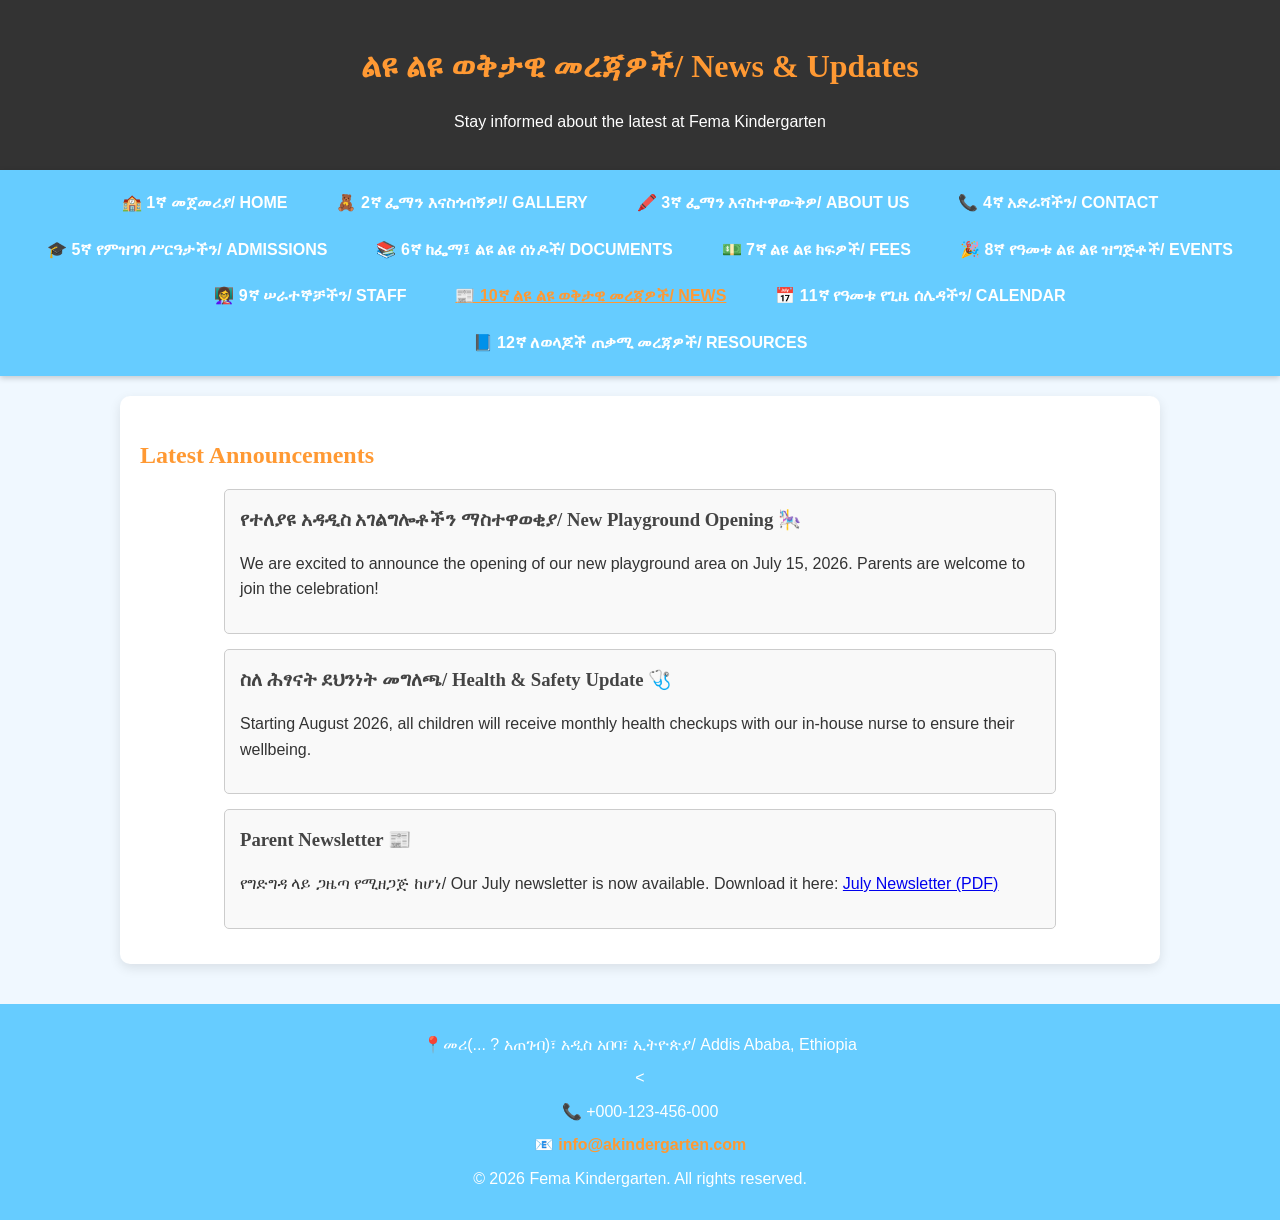
<file: 3-news.html>
<!DOCTYPE html>
<html lang="en">
<head>
   <meta charset="UTF-8">
   <meta name="viewport" content="width=device-width, initial-scale=1.0">
   <title> ልዩ ልዩ ወቅታዊ መረጃዎች/ Fema Kindergarten - News & Updates</title>
   <link rel="stylesheet" href="03-FemaCSS/style.css">
</head>
<body>

   <header>
      <h1>ልዩ ልዩ ወቅታዊ መረጃዎች/ News & Updates</h1>
      <p>Stay informed about the latest at Fema Kindergarten</p>
   </header>

   <nav>
      <div class="menu-toggle" id="menu-toggle">☰ Menu</div>
      <div class="nav-links" id="nav-links">
      <a href="index.html" id="home-link" onclick="location.reload();">🏫 1ኛ መጀመሪያ/ Home</a>
      <a href="11-gallery.html">🧸 2ኛ ፌማን እናስጎብኝዎ!/ Gallery</a>
      <a href="10-about.html">🖍️ 3ኛ ፌማን እናስተዋውቅዎ/ About Us</a>
      <a href="9-contact.html">📞 4ኛ አድራሻችን/ Contact</a>
      <a href="8-admissions.html">🎓 5ኛ የምዝገባ ሥርዓታችን/ Admissions</a>
      <a href="7-documents.html">📚 6ኛ ከፌማ፤ ልዩ ልዩ ሰነዶች/ Documents</a>
      <a href="6-fees.html">💵 7ኛ ልዩ ልዩ ክፍዎች/ Fees</a>
      <a href="5-events.html">🎉 8ኛ የዓመቱ ልዩ ልዩ ዝግጅቶች/ Events</a>
      <a href="4-staff.html">👩‍🏫 9ኛ ሠራተኞቻችን/ Staff</a>
      <a href="3-news.html">📰 10ኛ ልዩ ልዩ ወቅታዊ መረጃዎች/ News</a>
      <a href="2-calendar.html">📅 11ኛ የዓመቱ የጊዜ ሰሌዳችን/ Calendar</a>
      <a href="1-resources.html">📘 12ኛ ለወላጆች ጠቃሚ መረጃዎች/ Resources</a>
      </div>
   </nav>

   <section>
      <h2>Latest Announcements</h2>
      <article class="news-item">
         <h3>የተለያዩ አዳዲስ አገልግሎቶችን ማስተዋወቂያ/ New Playground Opening 🎠</h3>
         <p>We are excited to announce the opening of our new playground area on July 15, 2026. Parents are welcome to join the celebration!</p>
      </article>

      <article class="news-item">
         <h3>ስለ ሕፃናት ደህንነት መግለጫ/ Health & Safety Update 🩺</h3>
         <p>Starting August 2026, all children will receive monthly health checkups with our in‑house nurse to ensure their wellbeing.</p>
      </article>

      <article class="news-item">
         <h3>Parent Newsletter 📰</h3>
         <p>የግድግዳ ላይ ጋዜጣ የሚዘጋጅ ከሆነ/ Our July newsletter is now available. Download it here: 
            <a href="01-Femaimages/July-Newsletter.pdf" target="_blank">July Newsletter (PDF)</a>
         </p>
      </article>
   </section>

   <footer>
   <div class="footer-container">
      <p>📍መሪ(... ? አጠገብ)፣ አዲስ አበባ፣ ኢትዮጵያ/ Addis Ababa, Ethiopia</p>
      <<p>📞 +000-123-456-000</p>
      <p>📧 <a href="mailto:info@akindergarten.com">info@akindergarten.com</a></p>
      <p>© 2026 Fema Kindergarten. All rights reserved.</p>
   </div>
</footer>

<script src="script.js"></script>

</body>
</html>
</file>
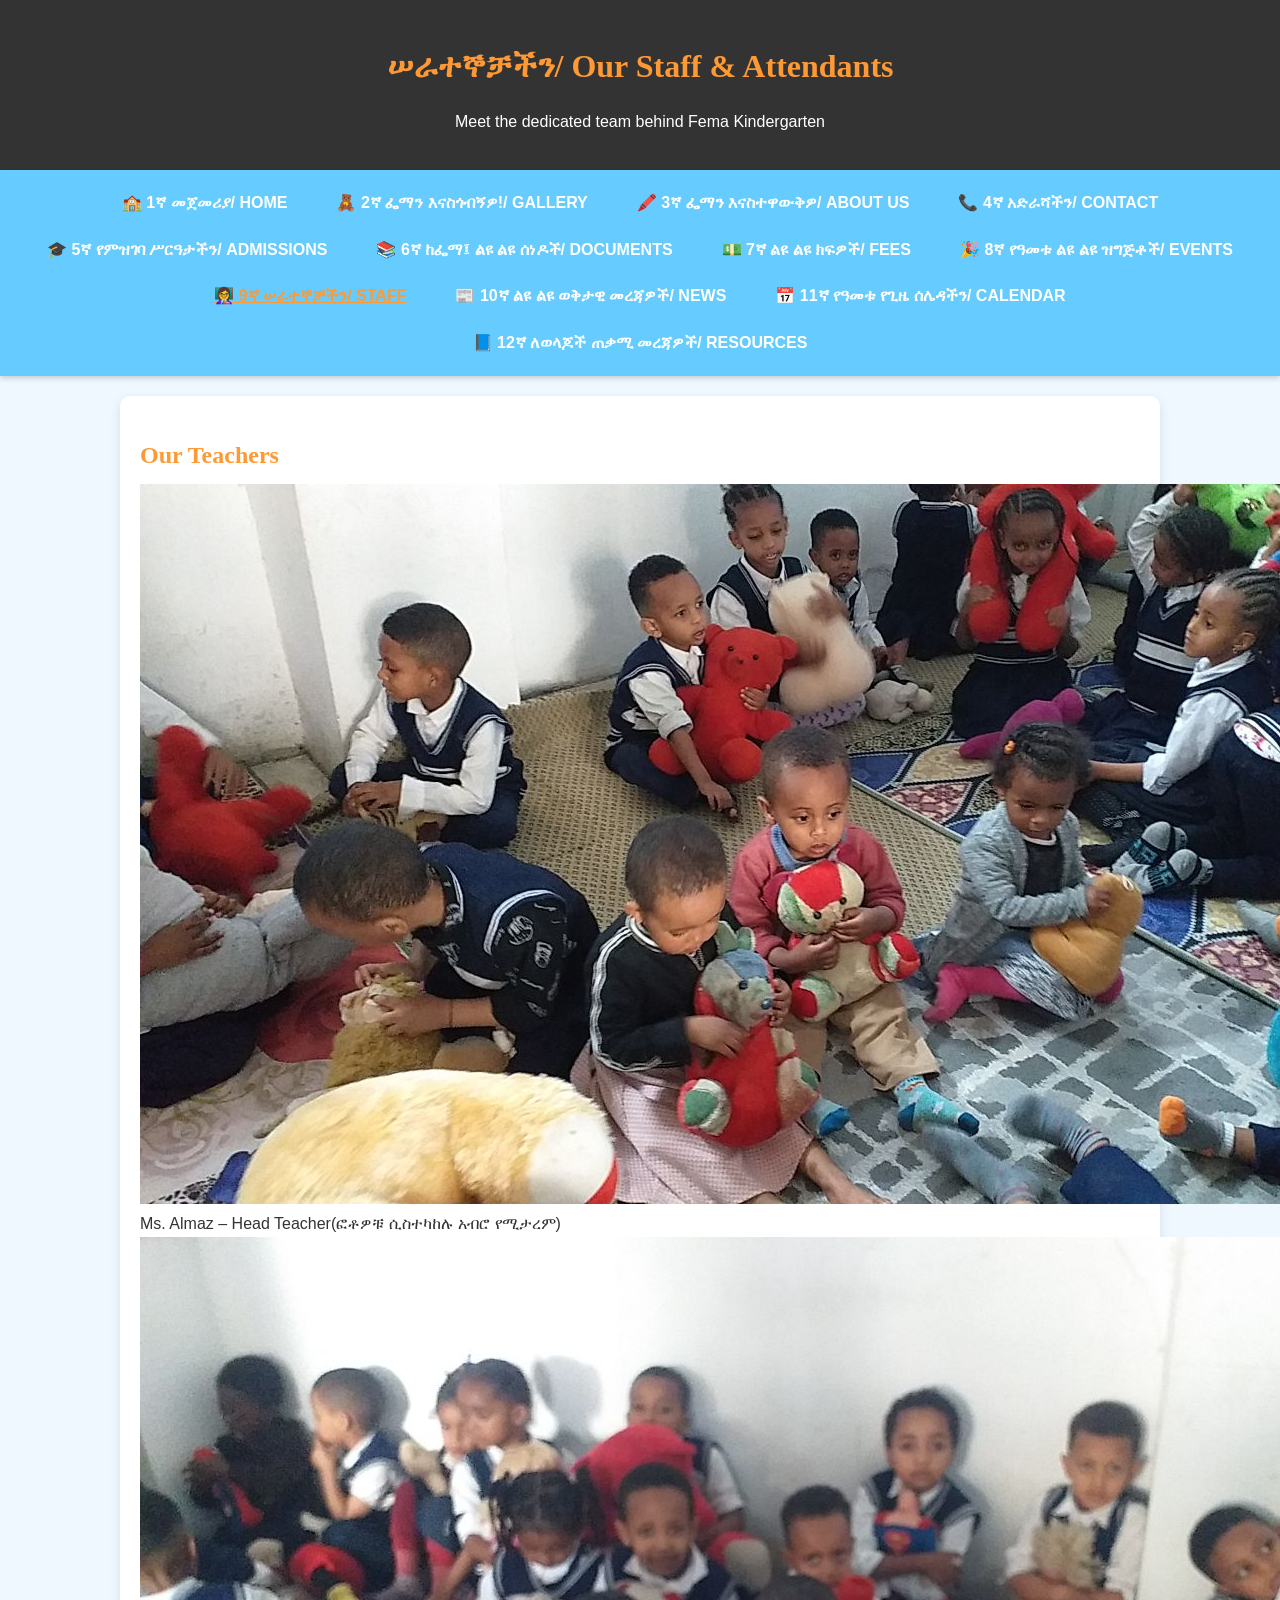
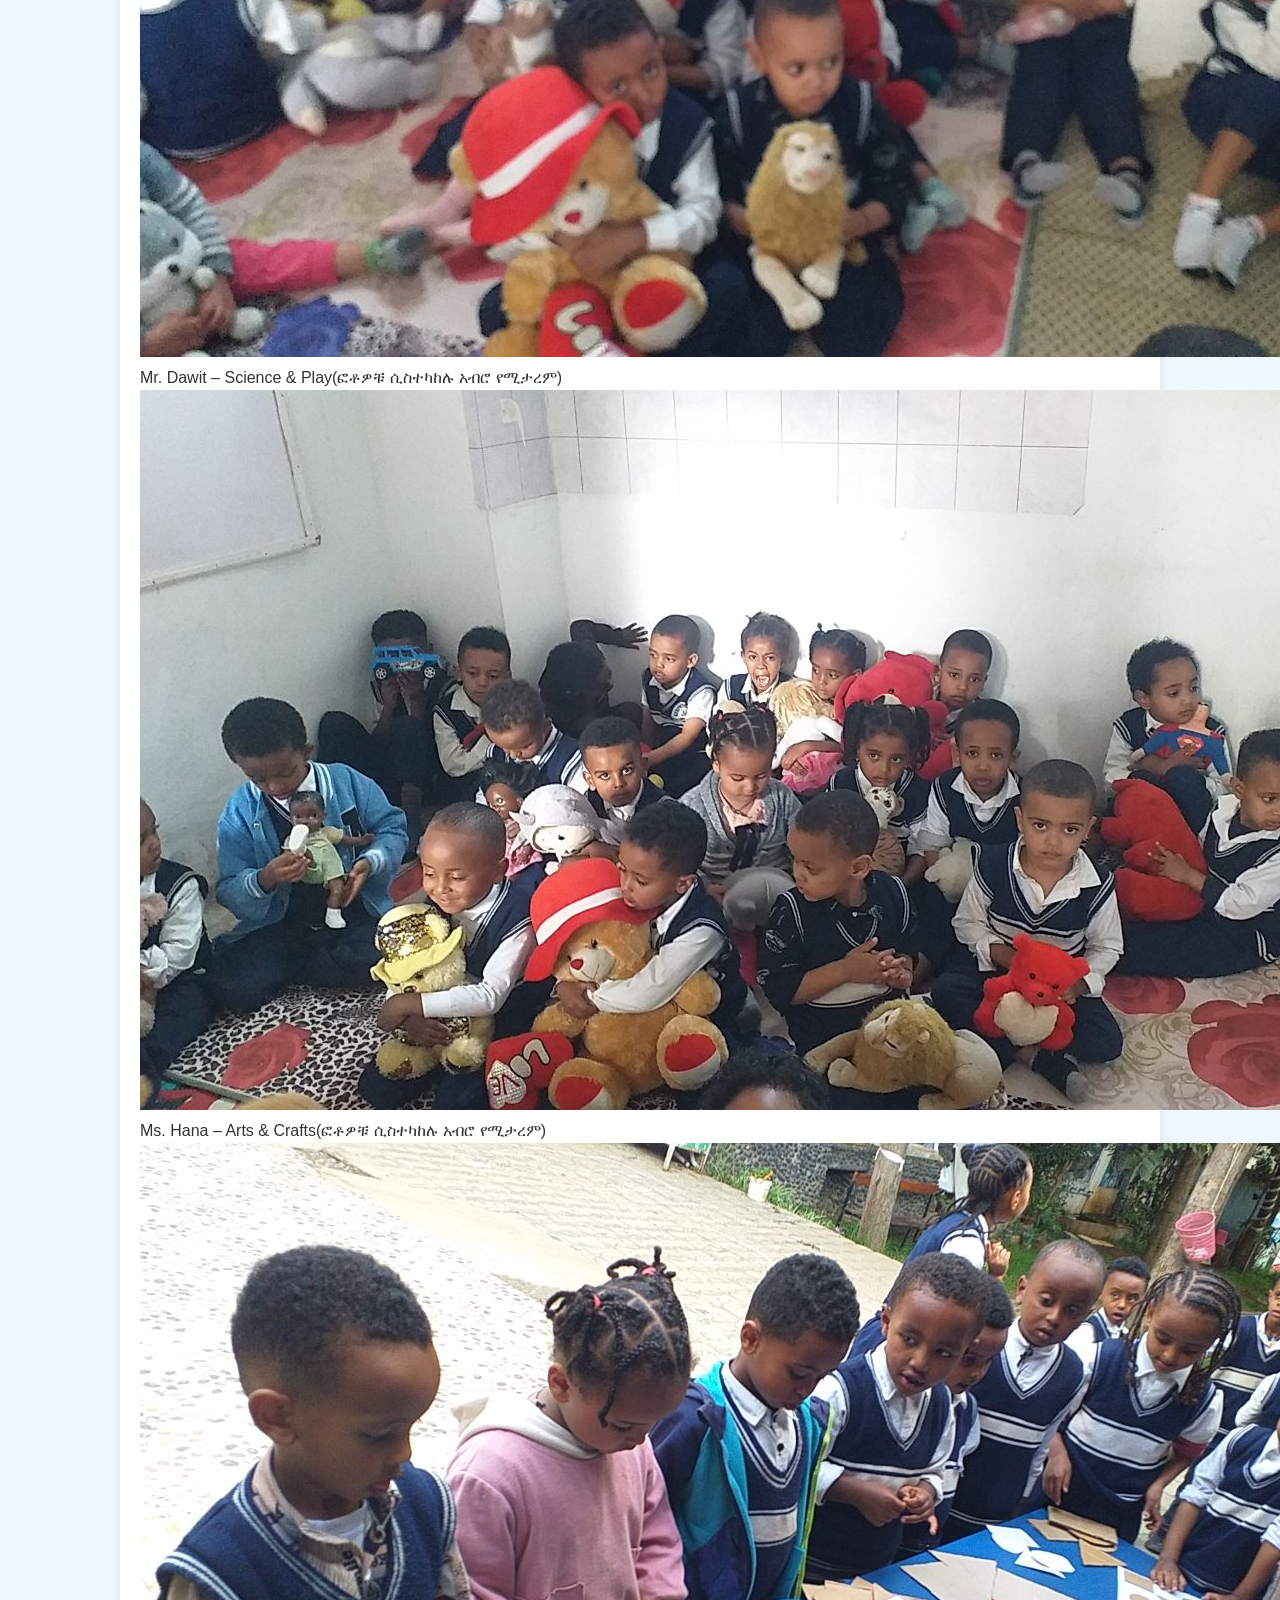
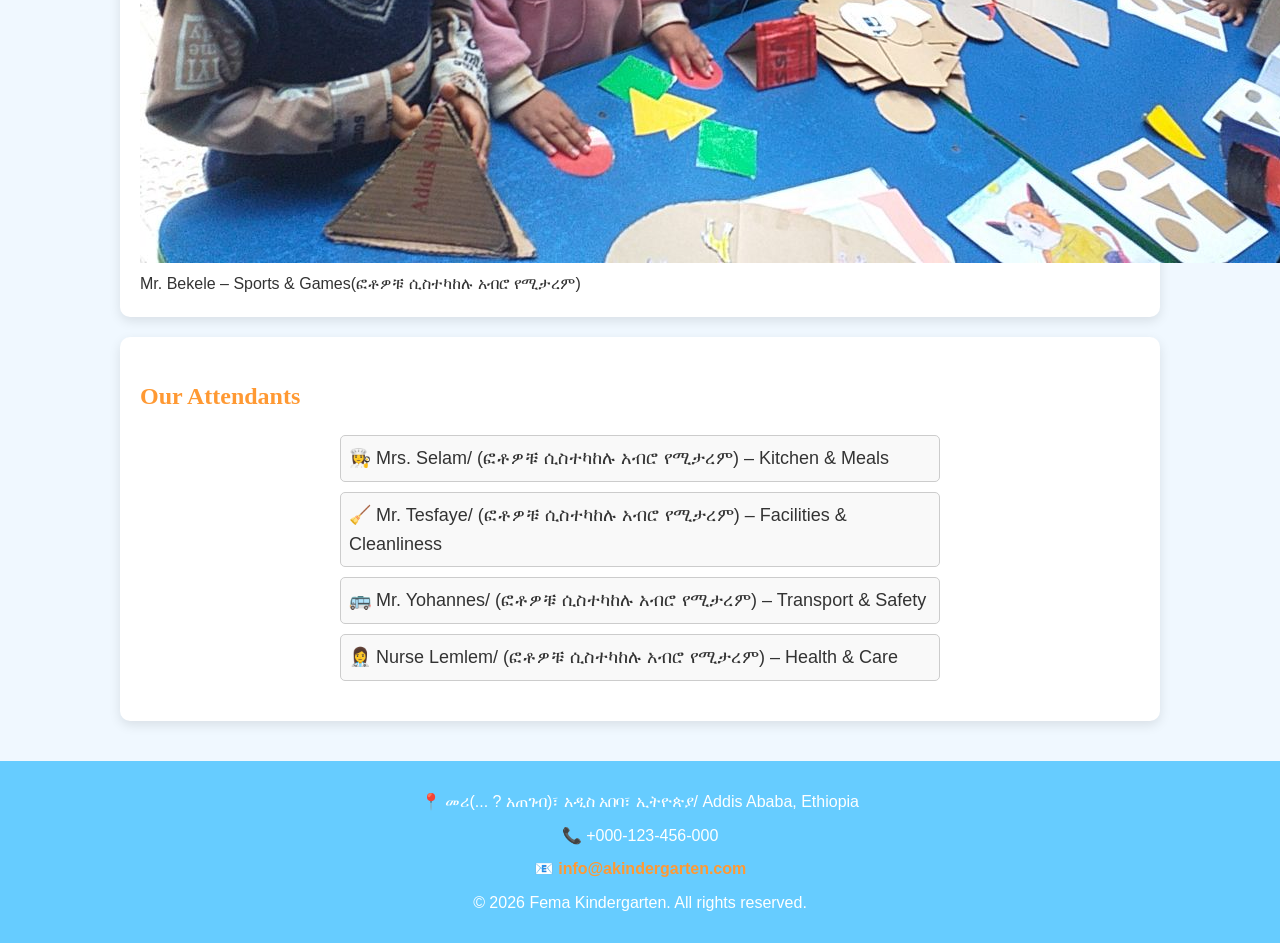
<file: 4-staff.html>
<!DOCTYPE html>
<html lang="en">
<head>
   <meta charset="UTF-8">
   <meta name="viewport" content="width=device-width, initial-scale=1.0">
   <title>ሠራተኞቻችን/ Fema Kindergarten - Staff & Attendants</title>
   <link rel="stylesheet" href="03-FemaCSS/style.css">
</head>
<body>

   <header>
      <h1>ሠራተኞቻችን/ Our Staff & Attendants</h1>
      <p>Meet the dedicated team behind Fema Kindergarten</p>
   </header>

   <nav>
      <div class="menu-toggle" id="menu-toggle">☰ Menu</div>
      <div class="nav-links" id="nav-links">
      <a href="index.html" id="home-link" onclick="location.reload();">🏫 1ኛ መጀመሪያ/ Home</a>
      <a href="11-gallery.html">🧸 2ኛ ፌማን እናስጎብኝዎ!/ Gallery</a>
      <a href="10-about.html">🖍️ 3ኛ ፌማን እናስተዋውቅዎ/ About Us</a>
      <a href="9-contact.html">📞 4ኛ አድራሻችን/ Contact</a>
      <a href="8-admissions.html">🎓 5ኛ የምዝገባ ሥርዓታችን/ Admissions</a>
      <a href="7-documents.html">📚 6ኛ ከፌማ፤ ልዩ ልዩ ሰነዶች/ Documents</a>
      <a href="6-fees.html">💵 7ኛ ልዩ ልዩ ክፍዎች/ Fees</a>
      <a href="5-events.html">🎉 8ኛ የዓመቱ ልዩ ልዩ ዝግጅቶች/ Events</a>
      <a href="4-staff.html">👩‍🏫 9ኛ ሠራተኞቻችን/ Staff</a>
      <a href="3-news.html">📰 10ኛ ልዩ ልዩ ወቅታዊ መረጃዎች/ News</a>
      <a href="2-calendar.html">📅 11ኛ የዓመቱ የጊዜ ሰሌዳችን/ Calendar</a>
      <a href="1-resources.html">📘 12ኛ ለወላጆች ጠቃሚ መረጃዎች/ Resources</a>
      </div>
   </nav>

   <section>
      <h2>Our Teachers</h2>
      <div class="checkerboard4container">
         <div class="image6x6">
            <img src="01-Femaimages/photo_2026-07-05_15-31-59.jpg" alt="Teacher A">
            <div class="caption">Ms. Almaz – Head Teacher(ፎቶዎቹ ሲስተካከሉ አብሮ የሚታረም)</div>
         </div>
         <div class="image6x6">
            <img src="01-Femaimages/photo_2026-07-05_15-31-17.jpg" alt="Teacher B">
            <div class="caption">Mr. Dawit – Science & Play(ፎቶዎቹ ሲስተካከሉ አብሮ የሚታረም)</div>
         </div>
         <div class="image6x6">
            <img src="01-Femaimages/photo_2026-07-05_15-30-34.jpg" alt="Teacher C">
            <div class="caption">Ms. Hana – Arts & Crafts(ፎቶዎቹ ሲስተካከሉ አብሮ የሚታረም)</div>
         </div>
         <div class="image6x6">
            <img src="01-Femaimages/photo_2026-07-05_15-29-43.jpg" alt="Teacher D">
            <div class="caption">Mr. Bekele – Sports & Games(ፎቶዎቹ ሲስተካከሉ አብሮ የሚታረም)</div>
         </div>
      </div>
   </section>

   <section>
      <h2>Our Attendants</h2>
      <ul class="staff-list">
         <li>👩‍🍳 Mrs. Selam/ (ፎቶዎቹ ሲስተካከሉ አብሮ የሚታረም) – Kitchen & Meals</li>
         <li>🧹 Mr. Tesfaye/ (ፎቶዎቹ ሲስተካከሉ አብሮ የሚታረም) – Facilities & Cleanliness</li>
         <li>🚌 Mr. Yohannes/ (ፎቶዎቹ ሲስተካከሉ አብሮ የሚታረም) – Transport & Safety</li>
         <li>👩‍⚕️ Nurse Lemlem/ (ፎቶዎቹ ሲስተካከሉ አብሮ የሚታረም) – Health & Care</li>
      </ul>
   </section>

   <footer>
   <div class="footer-container">
      <p>📍 መሪ(... ? አጠገብ)፣ አዲስ አበባ፣ ኢትዮጵያ/ Addis Ababa, Ethiopia</p>
      <p>📞 +000-123-456-000</p>
      <p>📧 <a href="mailto:info@akindergarten.com">info@akindergarten.com</a></p>
      <p>© 2026 Fema Kindergarten. All rights reserved.</p>
   </div>
</footer>

<script src="script.js"></script>

</body>
</html>
</file>
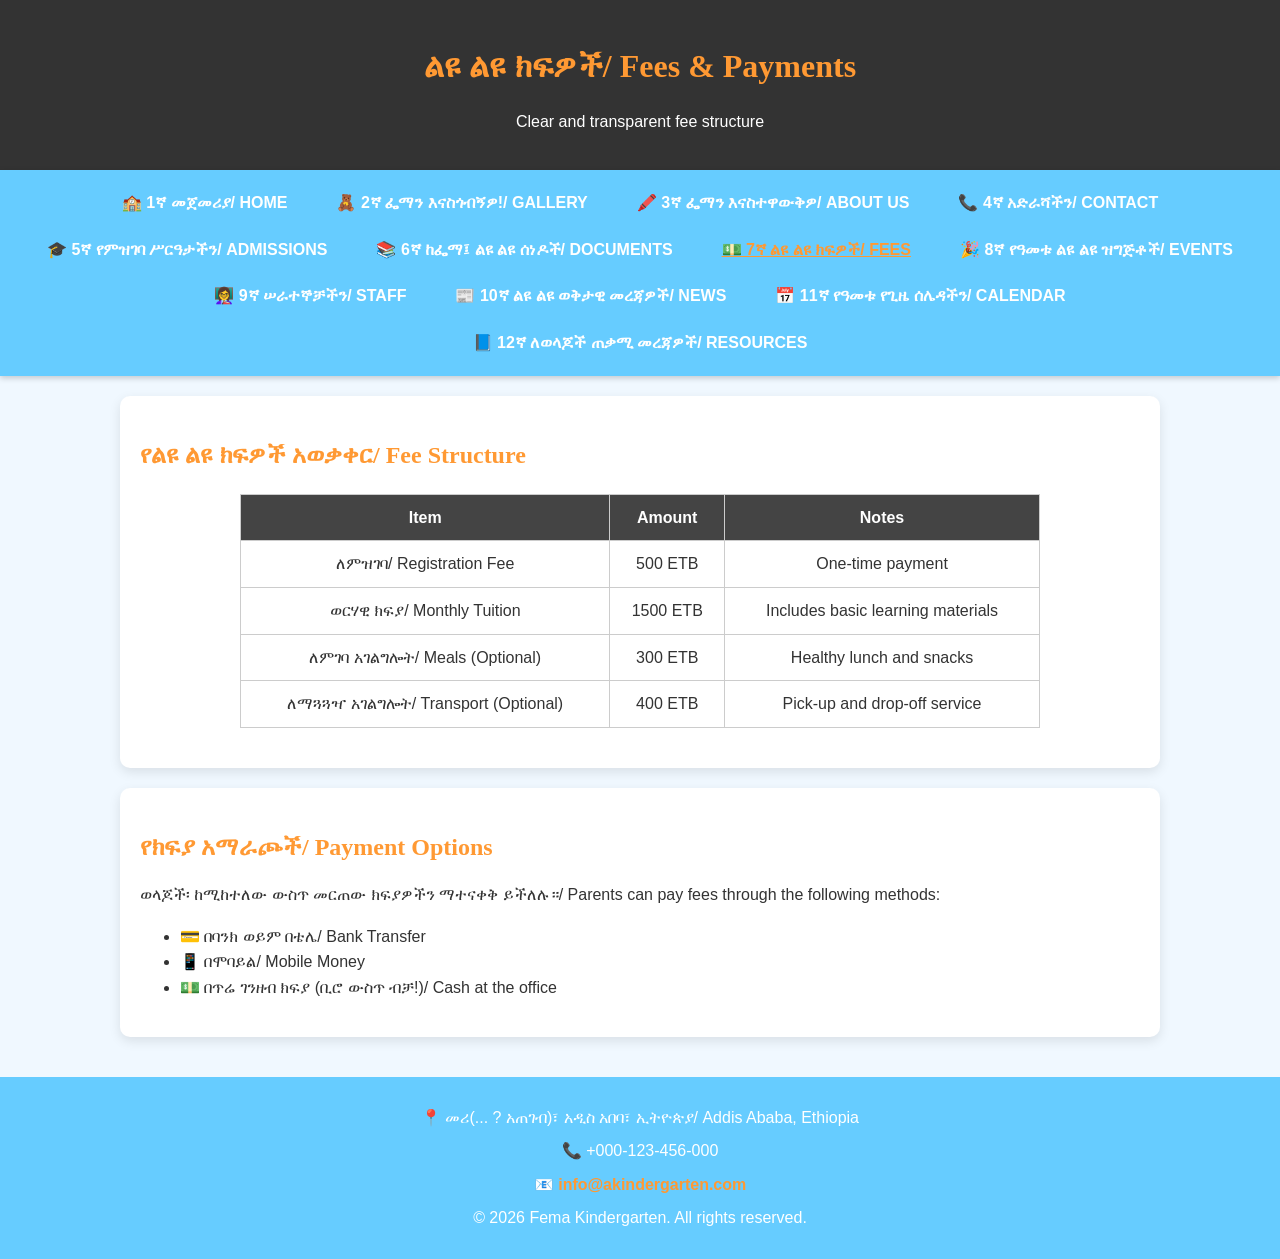
<file: 6-fees.html>
<!DOCTYPE html>
<html lang="en">
<head>
   <meta charset="UTF-8">
   <meta name="viewport" content="width=device-width, initial-scale=1.0">
   <title>ልዩ ልዩ ክፍዎች/ Fema Kindergarten - Fees & Payments</title>
   <link rel="stylesheet" href="03-FemaCSS/style.css">
</head>
<body>
   <header>
      <h1>ልዩ ልዩ ክፍዎች/ Fees & Payments</h1>
      <p>Clear and transparent fee structure</p>
   </header>

   <nav>
      <div class="menu-toggle" id="menu-toggle">☰ Menu</div>
      <div class="nav-links" id="nav-links">
      <a href="index.html" id="home-link" onclick="location.reload();">🏫 1ኛ መጀመሪያ/ Home</a>
      <a href="11-gallery.html">🧸 2ኛ ፌማን እናስጎብኝዎ!/ Gallery</a>
      <a href="10-about.html">🖍️ 3ኛ ፌማን እናስተዋውቅዎ/ About Us</a>
      <a href="9-contact.html">📞 4ኛ አድራሻችን/ Contact</a>
      <a href="8-admissions.html">🎓 5ኛ የምዝገባ ሥርዓታችን/ Admissions</a>
      <a href="7-documents.html">📚 6ኛ ከፌማ፤ ልዩ ልዩ ሰነዶች/ Documents</a>
      <a href="6-fees.html">💵 7ኛ ልዩ ልዩ ክፍዎች/ Fees</a>
      <a href="5-events.html">🎉 8ኛ የዓመቱ ልዩ ልዩ ዝግጅቶች/ Events</a>
      <a href="4-staff.html">👩‍🏫 9ኛ ሠራተኞቻችን/ Staff</a>
      <a href="3-news.html">📰 10ኛ ልዩ ልዩ ወቅታዊ መረጃዎች/ News</a>
      <a href="2-calendar.html">📅 11ኛ የዓመቱ የጊዜ ሰሌዳችን/ Calendar</a>
      <a href="1-resources.html">📘 12ኛ ለወላጆች ጠቃሚ መረጃዎች/ Resources</a>
      </div>
   </nav>

   <section>
      <h2>የልዩ ልዩ ክፍዎች አወቃቀር/ Fee Structure</h2>
      <table class="fees-table">
         <tr>
            <th>Item</th>
            <th>Amount</th>
            <th>Notes</th>
         </tr>
         <tr>
            <td>ለምዝገባ/ Registration Fee</td>
            <td>500 ETB</td>
            <td>One-time payment</td>
         </tr>
         <tr>
            <td>ወርሃዊ ክፍያ/ Monthly Tuition</td>
            <td>1500 ETB</td>
            <td>Includes basic learning materials</td>
         </tr>
         <tr>
            <td>ለምገባ አገልግሎት/ Meals (Optional)</td>
            <td>300 ETB</td>
            <td>Healthy lunch and snacks</td>
         </tr>
         <tr>
            <td>ለማጓጓዣ አገልግሎት/ Transport (Optional)</td>
            <td>400 ETB</td>
            <td>Pick-up and drop-off service</td>
         </tr>
      </table>
   </section>

   <section>
      <h2>የክፍያ አማራጮች/ Payment Options</h2>
      <p>ወላጆች፡ ከሚከተለው ውስጥ መርጠው ክፍያዎችን ማተናቀቅ ይችለሉ።/ Parents can pay fees through the following methods:</p>
      <ul>
         <li>💳 በባንክ ወይም በቴሌ/ Bank Transfer</li>
         <li>📱 በሞባይል/ Mobile Money</li>
         <li>💵 በጥሬ ገንዘብ ክፍያ (ቢሮ ውስጥ ብቻ!)/ Cash at the office</li>
      </ul>
   </section>

   <footer>
   <div class="footer-container">
      <p>📍  መሪ(... ? አጠገብ)፣ አዲስ አበባ፣ ኢትዮጵያ/ Addis Ababa, Ethiopia</p>
      <p>📞 +000-123-456-000</p>
      <p>📧 <a href="mailto:info@akindergarten.com">info@akindergarten.com</a></p>
      <p>© 2026 Fema Kindergarten. All rights reserved.</p>
   </div>
</footer>

<script src="script.js"></script>

</body>
</html>
</file>
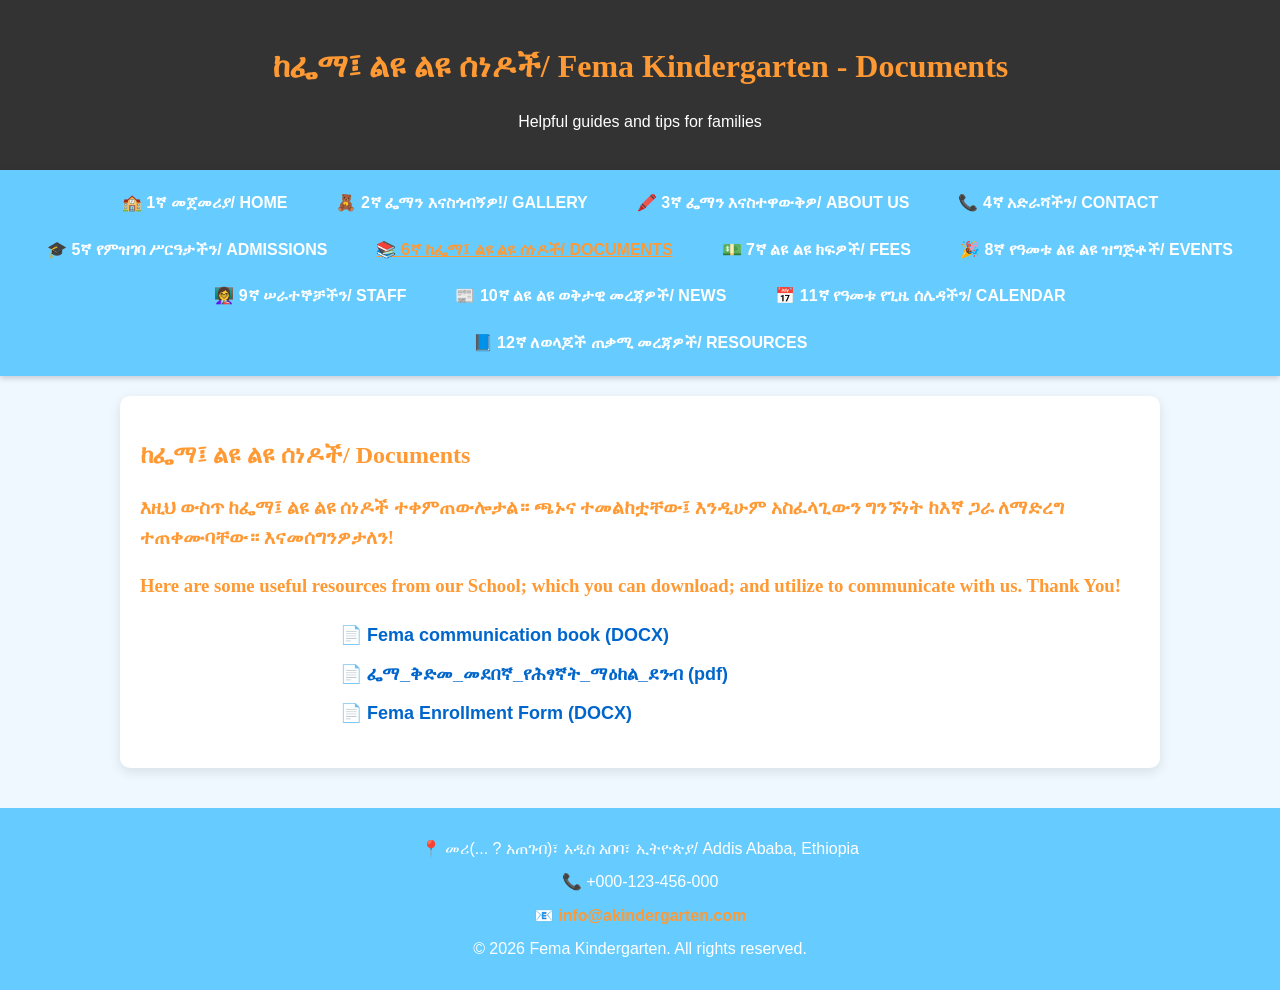
<file: 7-documents.html>
<!DOCTYPE html>
<html lang="en">
<head>
   <meta charset="UTF-8">
   <meta name="viewport" content="width=device-width, initial-scale=1.0">
   <title>ከፌማ፤ ልዩ ልዩ ሰነዶች/ Fema Kindergarten - Documents</title>
   <link rel="stylesheet" href="03-FemaCSS/style.css">
</head>
<body>

   <header>
      <h1>ከፌማ፤ ልዩ ልዩ ሰነዶች/ Fema Kindergarten - Documents</h1>
      <p>Helpful guides and tips for families</p>
   </header>

 <nav>
   <div class="menu-toggle" id="menu-toggle">☰ Menu</div>
      <div class="nav-links" id="nav-links">
      <a href="index.html" id="home-link" onclick="location.reload();">🏫 1ኛ መጀመሪያ/ Home</a>
      <a href="11-gallery.html">🧸 2ኛ ፌማን እናስጎብኝዎ!/ Gallery</a>
      <a href="10-about.html">🖍️ 3ኛ ፌማን እናስተዋውቅዎ/ About Us</a>
      <a href="9-contact.html">📞 4ኛ አድራሻችን/ Contact</a>
      <a href="8-admissions.html">🎓 5ኛ የምዝገባ ሥርዓታችን/ Admissions</a>
      <a href="7-documents.html">📚 6ኛ ከፌማ፤ ልዩ ልዩ ሰነዶች/ Documents</a>
      <a href="6-fees.html">💵 7ኛ ልዩ ልዩ ክፍዎች/ Fees</a>
      <a href="5-events.html">🎉 8ኛ የዓመቱ ልዩ ልዩ ዝግጅቶች/ Events</a>
      <a href="4-staff.html">👩‍🏫 9ኛ ሠራተኞቻችን/ Staff</a>
      <a href="3-news.html">📰 10ኛ ልዩ ልዩ ወቅታዊ መረጃዎች/ News</a>
      <a href="2-calendar.html">📅 11ኛ የዓመቱ የጊዜ ሰሌዳችን/ Calendar</a>
      <a href="1-resources.html">📘 12ኛ ለወላጆች ጠቃሚ መረጃዎች/ Resources</a>
      </div>
   </nav>


   <section>
      <h1>ከፌማ፤ ልዩ ልዩ ሰነዶች/ Documents</h1>
        <p><h3>እዚህ ውስጥ ከፌማ፤ ልዩ ልዩ ሰነዶች ተቀምጠውሎታል። ጫኑና ተመልከቷቸው፤ እንዲሁም አስፈላጊውን ግንኙነት ከእኛ ጋራ ለማድረግ ተጠቀሙባቸው። እናመሰግንዎታለን!<h3></h3></p>
        <p><h3>Here are some useful resources from our School; which you can download; and utilize to communicate with us. Thank You!</h3></p>
        <ul class="documents">

           <li>
         📄 
              <a href="04-Femadocs/x.pdf" target="_blank">
                Fema communication book (DOCX)
              </a>
           </li>

           <li>
         📄 
              <a href="04-Femadocs/Fema_By_Law.pdf" target="_blank">
               ፌማ_ቅድመ_መደበኛ_የሕፃኛት_ማዕከል_ደንብ (pdf)
              </a>

          </li>

          <li>
         📄 
              <a href="04-Femadocs/01 d:\0000000-050 Fema\የንግግር ክህሎት ችግር ጥናት.docx" target="_blank">
                Fema Enrollment Form (DOCX)
              </a>

          </li>
       </ul>
   
   </section>

<footer>
   <div class="footer-container">
      <p>📍 መሪ(... ? አጠገብ)፣ አዲስ አበባ፣ ኢትዮጵያ/ Addis Ababa, Ethiopia</p>
      <p>📞 +000-123-456-000</p>
      <p>📧 <a href="mailto:info@akindergarten.com">info@akindergarten.com</a></p>
      <p>© 2026 Fema Kindergarten. All rights reserved.</p>
   </div>
</footer>

<script src="script.js"></script>

</body>
</html>
</file>
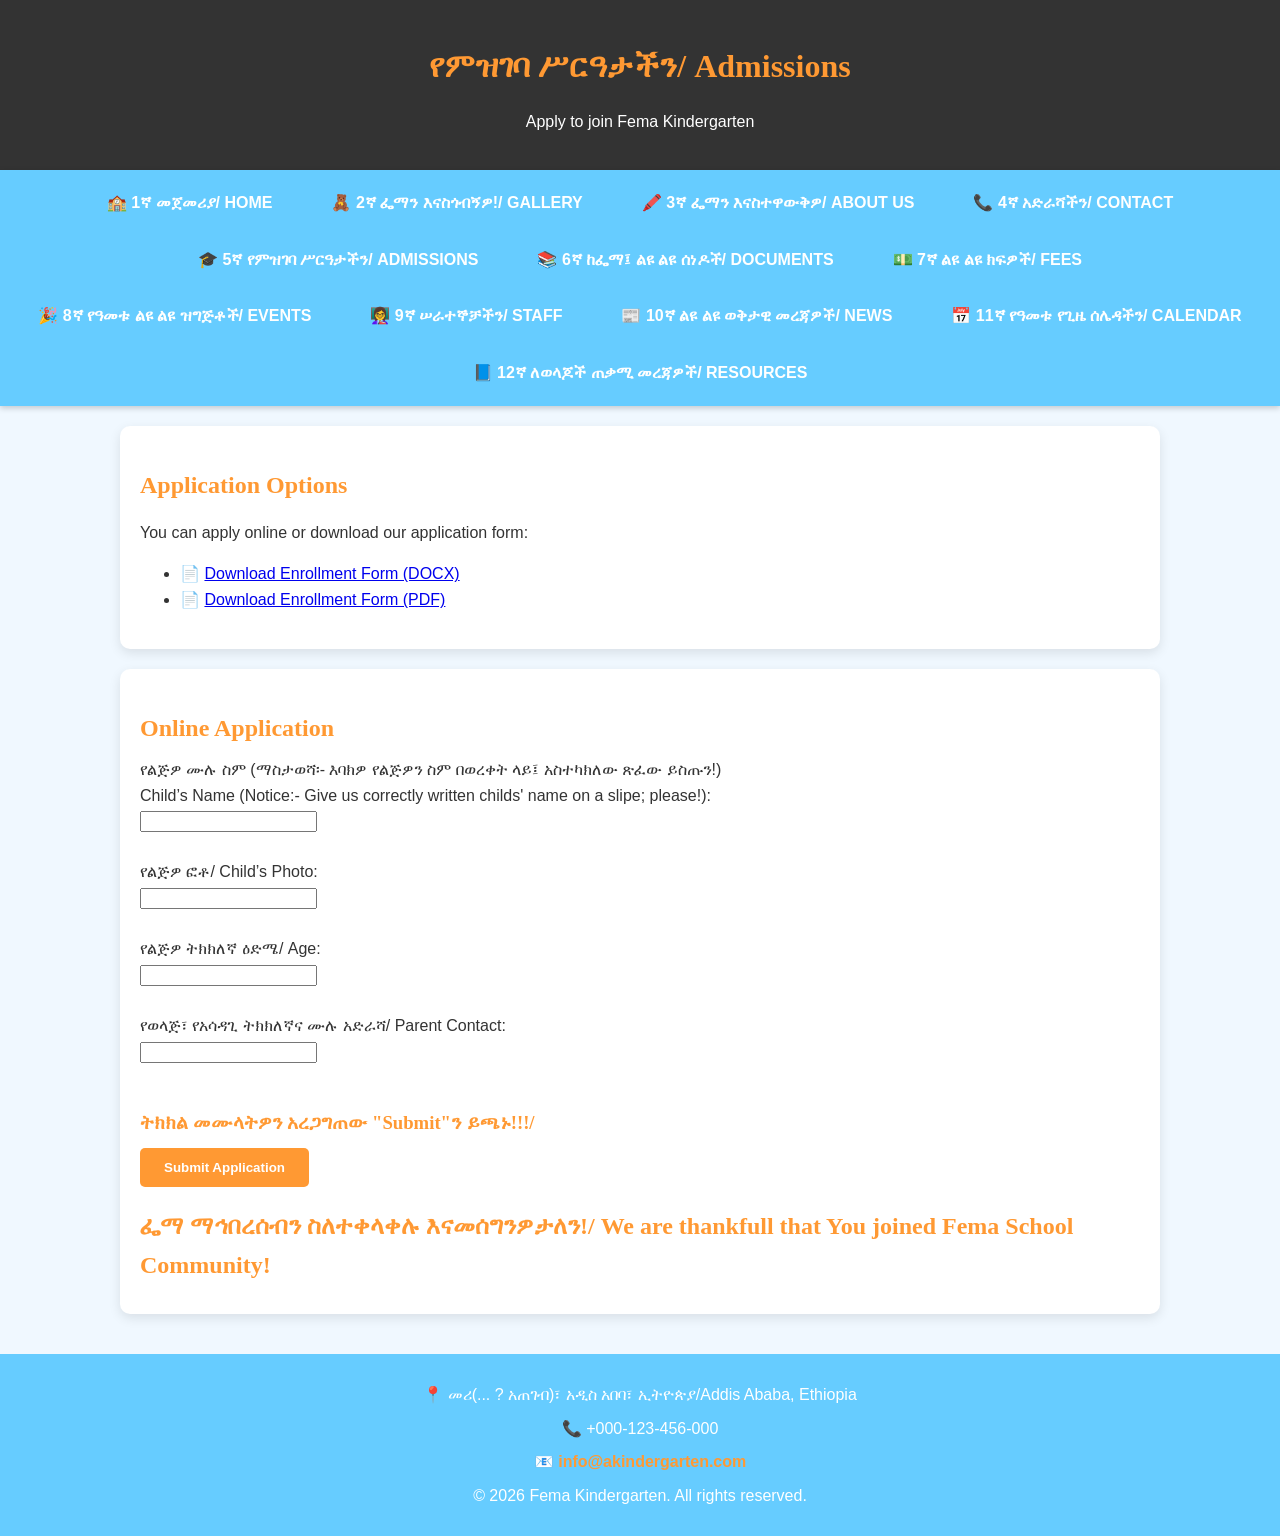
<file: 8-admissions.html>
<!DOCTYPE html>
<html lang="en">
<head>
   <meta charset="UTF-8">
   <meta name="viewport" content="width=device-width, initial-scale=1.0">
   <title>የምዝገባ ሥርዓታችን/ Fema Kindergarten - Admissions</title>
   <link rel="stylesheet" href="03-FemaCSS/style.css">
</head>
<body>
   <header>
      <h1>የምዝገባ ሥርዓታችን/ Admissions</h1>
      <p>Apply to join Fema Kindergarten</p>
   </header>

   <nav>
      <div class="menu-toggle" id="menu-toggle">☰ Menu</div>
      <a href="index.html" id="home-link" onclick="location.reload();">🏫 1ኛ መጀመሪያ/ Home</a>
      <a href="11-gallery.html">🧸 2ኛ ፌማን እናስጎብኝዎ!/ Gallery</a>
      <a href="10-about.html">🖍️ 3ኛ ፌማን እናስተዋውቅዎ/ About Us</a>
      <a href="9-contact.html">📞 4ኛ አድራሻችን/ Contact</a>
      <a href="8-admissions.html">🎓 5ኛ የምዝገባ ሥርዓታችን/ Admissions</a>
      <a href="7-documents.html">📚 6ኛ ከፌማ፤ ልዩ ልዩ ሰነዶች/ Documents</a>
      <a href="6-fees.html">💵 7ኛ ልዩ ልዩ ክፍዎች/ Fees</a>
      <a href="5-events.html">🎉 8ኛ የዓመቱ ልዩ ልዩ ዝግጅቶች/ Events</a>
      <a href="4-staff.html">👩‍🏫 9ኛ ሠራተኞቻችን/ Staff</a>
      <a href="3-news.html">📰 10ኛ ልዩ ልዩ ወቅታዊ መረጃዎች/ News</a>
      <a href="2-calendar.html">📅 11ኛ የዓመቱ የጊዜ ሰሌዳችን/ Calendar</a>
      <a href="1-resources.html">📘 12ኛ ለወላጆች ጠቃሚ መረጃዎች/ Resources</a>
      </div>
   </nav>

   <section>
      <h2>Application Options</h2>
      <p>You can apply online or download our application form:</p>
      <ul>
         <li>📄 <a href="01-Femaimages/Enrollment Form.docx" target="_blank">Download Enrollment Form (DOCX)</a></li>
         <li>📄 <a href="01-Femaimages/Enrollment Form.pdf" target="_blank">Download Enrollment Form (PDF)</a></li>
      </ul>
   </section>

   <section>
      <h2>Online Application</h2>
      <form>
         <label>የልጅዎ ሙሉ ስም (ማስታወሻ፡- እባክዎ የልጅዎን ስም በወረቀት ላይ፤  አስተካክለው ጽፈው ይስጡን!)</label><br>
         <label>Child’s Name (Notice:- Give us correctly written childs' name on a slipe; please!):</label><br>
         <input type="text" name="childName"><br><br>

         <label>የልጅዎ ፎቶ/ Child’s Photo:</label><br>
         <input type="text" name="childName"><br><br>
         <label>የልጅዎ ትክክለኛ ዕድሜ/ Age:</label><br>
         <input type="number" name="age"><br><br>

         <label>የወላጅ፣ የአሳዳጊ ትክክለኛና ሙሉ አድራሻ/ Parent Contact:</label><br>
         <input type="text" name="parentContact"><br><br>

         <h3>ትክክል መሙላትዎን አረጋግጠው "Submit"ን ይጫኑ!!!/</h3>
         
         <button type="submit">Submit Application</button>

         <h1>ፌማ ማኅበረሰብን ስለተቀላቀሉ እናመሰግንዎታለን!/ We are thankfull that You joined Fema School Community!</h1>

      </form>
   </section>

   <footer>
   <div class="footer-container">
      <p>📍 መሪ(... ? አጠገብ)፣ አዲስ አበባ፣ ኢትዮጵያ/Addis Ababa, Ethiopia</p>
      <p>📞 +000-123-456-000</p>
      <p>📧 <a href="mailto:info@akindergarten.com">info@akindergarten.com</a></p>
      <p>© 2026 Fema Kindergarten. All rights reserved.</p>
   </div>
</footer>

<script src="script.js"></script>

</body>
</html>
</file>
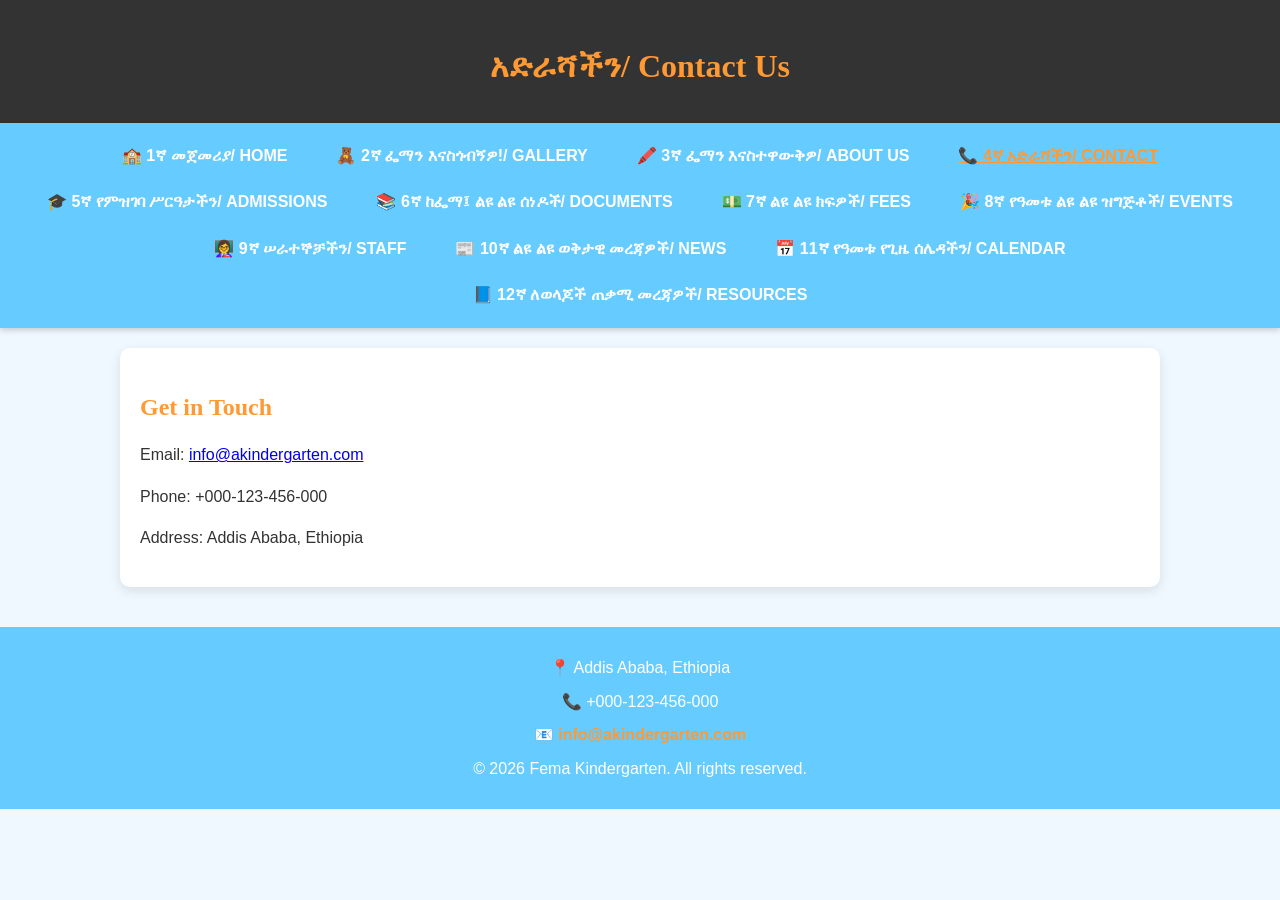
<file: 9-contact.html>
<!DOCTYPE html>
<html lang="en">
<head>
   <meta charset="UTF-8">
   <meta name="viewport" content="width=device-width, initial-scale=1.0">
   <title>አድራሻችን/ Fema Kindergarten - Contact</title>
   <link rel="stylesheet" href="03-FemaCSS/style.css">
</head>

<body>
   <header>
      <h1>አድራሻችን/ Contact Us</h1>
   </header>

   <nav>
      <div class="menu-toggle" id="menu-toggle">☰ Menu</div>
      <div class="nav-links" id="nav-links">
      <a href="index.html" id="home-link" onclick="location.reload();">🏫 1ኛ መጀመሪያ/ Home</a>
      <a href="11-gallery.html">🧸 2ኛ ፌማን እናስጎብኝዎ!/ Gallery</a>
      <a href="10-about.html">🖍️ 3ኛ ፌማን እናስተዋውቅዎ/ About Us</a>
      <a href="9-contact.html">📞 4ኛ አድራሻችን/ Contact</a>
      <a href="8-admissions.html">🎓 5ኛ የምዝገባ ሥርዓታችን/ Admissions</a>
      <a href="7-documents.html">📚 6ኛ ከፌማ፤ ልዩ ልዩ ሰነዶች/ Documents</a>
      <a href="6-fees.html">💵 7ኛ ልዩ ልዩ ክፍዎች/ Fees</a>
      <a href="5-events.html">🎉 8ኛ የዓመቱ ልዩ ልዩ ዝግጅቶች/ Events</a>
      <a href="4-staff.html">👩‍🏫 9ኛ ሠራተኞቻችን/ Staff</a>
      <a href="3-news.html">📰 10ኛ ልዩ ልዩ ወቅታዊ መረጃዎች/ News</a>
      <a href="2-calendar.html">📅 11ኛ የዓመቱ የጊዜ ሰሌዳችን/ Calendar</a>
      <a href="1-resources.html">📘 12ኛ ለወላጆች ጠቃሚ መረጃዎች/ Resources</a>
      </div>
   </nav>

   <section>
      <h2>Get in Touch</h2>
      <p>Email: <a href="mailto:info@akindergarten.com">info@akindergarten.com</a></p>
      <p>Phone: +000-123-456-000</p>
      <p>Address: Addis Ababa, Ethiopia</p>
   </section>

   <footer>
   <div class="footer-container">
      <p>📍 Addis Ababa, Ethiopia</p>
      <p>📞 +000-123-456-000</p>
      <p>📧 <a href="mailto:info@akindergarten.com">info@akindergarten.com</a></p>
      <p>© 2026 Fema Kindergarten. All rights reserved.</p>
   </div>
</footer>

<script src="script.js"></script>

</body>
</html>
</file>
<file: 03-FemaCSS/style.css>
/* 03-FemaCSS/style.css Sene 29 2018EC*/

/*... N.o 1 ...*/
body {
   font-family: Arial, sans-serif;
   margin: 0;
   padding: 0;
   background: #f4f4f4;
   color: #333;
}

/*... N.o 2 ...*/

header {
   background: #333;
   color: #fff;
   padding: 20px;
   text-align: center;
}

/*... N.o 3 ...*/

nav {
   background: #444;
   display: flex;
   justify-content: center;
   gap: 20px;
   padding: 10px;
}

/*... N.o 4 ...*/

nav a {
   color: #fff;
   text-decoration: none;
   font-weight: bold;
}

/*... N.o 5 ...*/

nav a:hover {
   text-decoration: underline;
}

/*... N.o 6 ...*/

section {
   max-width: 1000px;
   margin: 20px auto;
   padding: 0 15px;
}

/*... N.o 7 ...*/

footer {
   background: #333;
   color: #fff;
   text-align: center;
   padding: 15px;
   margin-top: 40px;
}

/*... N.o 8 ...*/

.documents {
   list-style: none;
   padding: 0;
   max-width: 600px;
   margin: 20px auto;
}

/*... N.o 9 ...*/

.documents li {
   margin: 10px 0;
   font-size: 18px;
}

/*... N.o 10 ...*/

.documents a {
   color: #0066cc;
   text-decoration: none;
   font-weight: bold;
}

/*... N.o 11 ...*/

.documents a:hover {
   text-decoration: underline;
}

/*... N.o 12 ...*/

.fees-table {
   width: 80%;
   margin: 20px auto;
   border-collapse: collapse;
   background: #fff;
}

/*... N.o 13 ...*/

.fees-table th, .fees-table td {
   border: 1px solid #ccc;
   padding: 10px;
   text-align: center;
}

/*... N.o 14 ...*/

.fees-table th {
   background: #444;
   color: #fff;
}

/*... N.o 15 ...*/

.events-list {
   list-style: none;
   padding: 0;
   max-width: 600px;
   margin: 20px auto;
   font-size: 18px;
}

/*... N.o 16 ...*/

.events-list li {
   margin: 10px 0;
   padding: 8px;
   background: #f9f9f9;
   border: 1px solid #ccc;
   border-radius: 5px;
}

/*... N.o 17 ...*/

.staff-list {
   list-style: none;
   padding: 0;
   max-width: 600px;
   margin: 20px auto;
   font-size: 18px;
}

/*... N.o 18 ...*/

.staff-list li {
   margin: 10px 0;
   padding: 8px;
   background: #f9f9f9;
   border: 1px solid #ccc;
   border-radius: 5px;
}

/*... N.o 19 ...*/

.news-item {
   background: #f9f9f9;
   border: 1px solid #ccc;
   border-radius: 5px;
   padding: 15px;
   margin: 15px auto;
   max-width: 800px;
}

/*... N.o 20 ...*/

.news-item h3 {
   margin-top: 0;
   color: #444;
}

/*... N.o 21 ...*/

.calendar-table {
   width: 90%;
   margin: 20px auto;
   border-collapse: collapse;
   background: #fff;
}

/*... N.o 22 ...*/

.calendar-table th, .calendar-table td {
   border: 1px solid #ccc;
   padding: 10px;
   text-align: center;
}

/*... N.o 23 ...*/

.calendar-table th {
   background: #444;
   color: #fff;
}

/*... N.o 24 ...*/

.resources-list {
   list-style: none;
   padding: 0;
   max-width: 700px;
   margin: 20px auto;
   font-size: 18px;
}

/*... N.o 25 ...*/

.resources-list li {
   margin: 10px 0;
   padding: 8px;
   background: #f9f9f9;
   border: 1px solid #ccc;
   border-radius: 5px;
}

/*... N.o 26 ...*/

.hero {
   display: flex;
   flex-wrap: wrap;
   align-items: center;
   justify-content: center;
   background: #f0f8ff;
   padding: 40px 20px;
   text-align: center;
}

/*... N.o 27 ...*/

.hero-content {
   flex: 1;
   min-width: 300px;
   padding: 20px;
}

/*... N.o 28 ...*/

.hero-content h2 {
   font-size: 2.5em;
   color: #333;
   margin-bottom: 10px;
}

/*... N.o 29 ...*/

.hero-content p {
   font-size: 1.2em;
   margin-bottom: 20px;
}

/*... N.o 30 ...*/

.hero-button {
   display: inline-block;
   padding: 12px 24px;
   background: #ff9933;
   color: #fff;
   text-decoration: none;
   font-weight: bold;
   border-radius: 5px;
   transition: background 0.3s ease;
}

/*... N.o 31 ...*/

.hero-button:hover {
   background: #cc6600;
}

/*... N.o 32 ...*/

.hero-image {
   flex: 1;
   min-width: 300px;
   padding: 20px;
}

/*... N.o 33 ...*/

.hero-image img {
   max-width: 100%;
   border-radius: 10px;
   box-shadow: 0 4px 12px rgba(0,0,0,0.2);
}

/*... N.o 34 ...*/

/* Import Google Fonts */
@import url('https://fonts.googleapis.com/css2?family=Baloo+2:wght@400;700&family=Nunito:wght@400;600&display=swap');

/*... N.o 35 ...*/

/* Global Styles */
body {
   font-family: 'Nunito', sans-serif;
   background-color: #F0F8FF; /* soft light blue */
   color: #333333; /* dark gray text */
   margin: 0;
   padding: 0;
   line-height: 1.6;
}

/*... N.o 36 ...*/

/* Headings */
h1, h2, h3 {
   font-family: 'Baloo 2', cursive;
   color: #FF9933; /* cheerful orange */
   margin-bottom: 10px;
}

/*... N.o 37 ...*/

/* Navigation Bar */
nav {
   background-color: #66CCFF; /* sky blue */
   display: flex;
   justify-content: center;
   gap: 20px;
   padding: 12px;
}

/*... N.o 38 ...*/

nav a {
   color: #fff;
   text-decoration: none;
   font-weight: bold;
   font-family: 'Poppins', sans-serif;
   text-transform: uppercase;
   transition: color 0.3s ease;
}

/*... N.o 39 ...*/

nav a:hover {
   color: #FF66B2; /* pink accent */
}

/*... N.o 40 ...*/

/* Buttons */
button, .hero-button {
   background-color: #FF9933;
   color: #fff;
   border: none;
   padding: 12px 24px;
   border-radius: 5px;
   font-weight: bold;
   cursor: pointer;
   transition: background 0.3s ease;
}

/*... N.o 41 ...*/

button:hover, .hero-button:hover {
   background-color: #cc6600;
}

/*... N.o 42 ...*/

/* Sections */
section {
   max-width: 1000px;
   margin: 20px auto;
   padding: 20px;
   background: #fff;
   border-radius: 10px;
   box-shadow: 0 4px 12px rgba(0,0,0,0.1);
}

/*... N.o 43 ...*/

/* Footer */
footer {
   background-color: #333;
   color: #fff;
   text-align: center;
   padding: 15px;
   margin-top: 40px;
}

/*... N.o 44 ...*/

footer {
   background-color: #66CCFF; /* sky blue */
   color: #fff;
   text-align: center;
   padding: 20px;
   margin-top: 40px;
}

/*... N.o 45 ...*/

footer a {
   color: #FF9933; /* cheerful orange */
   text-decoration: none;
   font-weight: bold;
}

/*... N.o 46 ...*/

footer a:hover {
   color: #FF66B2; /* pink accent */
}

/*... N.o 47 ...*/

.footer-container p {
   margin: 8px 0;
   font-size: 16px;
}

/*... N.o 48 ...*/

nav a {
   margin: 0 10px;
   font-size: 16px;
}

/*... N.o 49 ...*/

nav a::before {
   margin-right: 6px;
}

/*... N.o 50 ...*/

/* Quick Links Grid */
.link-grid {
   display: grid;
   grid-template-columns: repeat(auto-fit, minmax(150px, 1fr));
   gap: 15px;
   margin: 20px auto;
   max-width: 800px;
}

/*... N.o 51 ...*/

.link-grid a {
   background: #66CCFF;
   color: #fff;
   text-align: center;
   padding: 15px;
   border-radius: 8px;
   text-decoration: none;
   font-weight: bold;
   transition: background 0.3s ease;
}

/*... N.o 52 ...*/

.link-grid a:hover {
   background: #FF9933;
}

/*... N.o 53 ...*/

/* Highlights Grid */
.highlight-grid {
   display: grid;
   grid-template-columns: repeat(auto-fit, minmax(200px, 1fr));
   gap: 20px;
   margin: 20px auto;
   max-width: 1000px;
}

/*... N.o 54 ...*/

.highlight-grid img {
   width: 100%;
   border-radius: 10px;
   box-shadow: 0 4px 12px rgba(0,0,0,0.2);
   transition: transform 0.3s ease;
}

/*... N.o 55 ...*/

.highlight-grid img:hover {
   transform: scale(1.05);
}

/*... N.o 56 ...*/

/* Sticky Navigation Bar */
nav {
   position: sticky;
   top: 0;
   z-index: 1000;
   background-color: #66CCFF; /* sky blue */
   display: flex;
   flex-wrap: wrap;
   justify-content: center;
   gap: 15px;
   padding: 12px;
   box-shadow: 0 2px 6px rgba(0,0,0,0.2);
}

/*... N.o 57 ...*/

/* Nav Links */
nav a {
   color: #fff;
   text-decoration: none;
   font-weight: bold;
   font-family: 'Poppins', sans-serif;
   text-transform: uppercase;
   padding: 8px 12px;
   border-radius: 5px;
   transition: background 0.3s ease, color 0.3s ease;
}

/*... N.o 58 ...*/

/* Hover Effect */
nav a:hover {
   background-color: #FF9933; /* cheerful orange */
   color: #fff;
}

/*... N.o 59 ...*/

/* Hamburger Menu */
.menu-toggle {
   display: none;
   background: #FF9933;
   color: #fff;
   padding: 5px 5px;
   cursor: pointer;
   font-weight: bold;
   border-radius: 2.5px;
}

/*... N.o 60 ...*/

.nav-links {
   display: flex;
   flex-wrap: wrap;
   justify-content: center;
   gap: 5px;
}

/*... N.o 61 ...*/

/* Mobile View */
@media (max-width: 768px) {
   .menu-toggle {
      display: block;
      text-align: center;
   }


   /*... N.o 62 ...*/

   .nav-links {
      display: none;
      flex-direction: column;
      background: #e5eff5;
      padding: 5px;
      border-radius: 2.5px;
   }

   /*... N.o 63 ...*/

   .nav-links.show {
      display: flex;
   }

   /*... N.o 64 ...*/

   .nav-links a {
      padding: 5px;
      text-align: center;
      border-bottom: 0.5px solid #fff;
   }

   /*... N.o 65 ...}? Why was that added?*/

/* Default nav links (desktop) */
.nav-links {
   display: flex;
   flex-wrap: wrap;
   justify-content: center;
   gap: 5px;
}
}

/*... N.o 66 ...*/

/* Mobile view */
@media (max-width: 768px) {
   .menu-toggle {
      display: block;
      background: #f0bf8f;
      color: #832020;
      padding: 5px;
      cursor: pointer;
      text-align: center;
      border-radius: 2.5px;
   }

   /*... N.o 67 ...*/

   .nav-links {
      display: none;
      flex-direction: column;
      background: #66CCFF;
      padding: 5px;
      border-radius: 2.5px;
   }

   /*... N.o 68 ...*/

   .nav-links.show {
      display: flex;
   }

   /*... N.o 69 ...} Why was that added?*/

   .nav-links a {
      padding: 5px;
      text-align: center;
      border-bottom: .5px solid #fff;
   }
}

   /*... N.o 70 ...*/

/* Active menu item */
nav a.active {
   text-decoration: underline;
   font-weight: bold;
   color: #FF9933; /* cheerful orange */
}



#back-to-top {
   background-color: #4CAF50;   /* Green theme */
   color: white;
   border: none;
   border-radius: 50%;          /* Round button */
   padding: 12px 16px;
   font-size: 18px;
   cursor: pointer;
   box-shadow: 0 4px 6px rgba(0,0,0,0.2);
   transition: background-color 0.3s ease, transform 0.2s ease;
   position: fixed;
   bottom: 20px;
   right: 20px;
   display: none;               /* Hidden until scroll */
   z-index: 1000;               /* Always on top */
}

#back-to-top:hover {
   background-color: #45a049;   /* Darker green on hover */
   transform: scale(1.1);       /* Slight zoom effect */
}

/* END */
</file>
